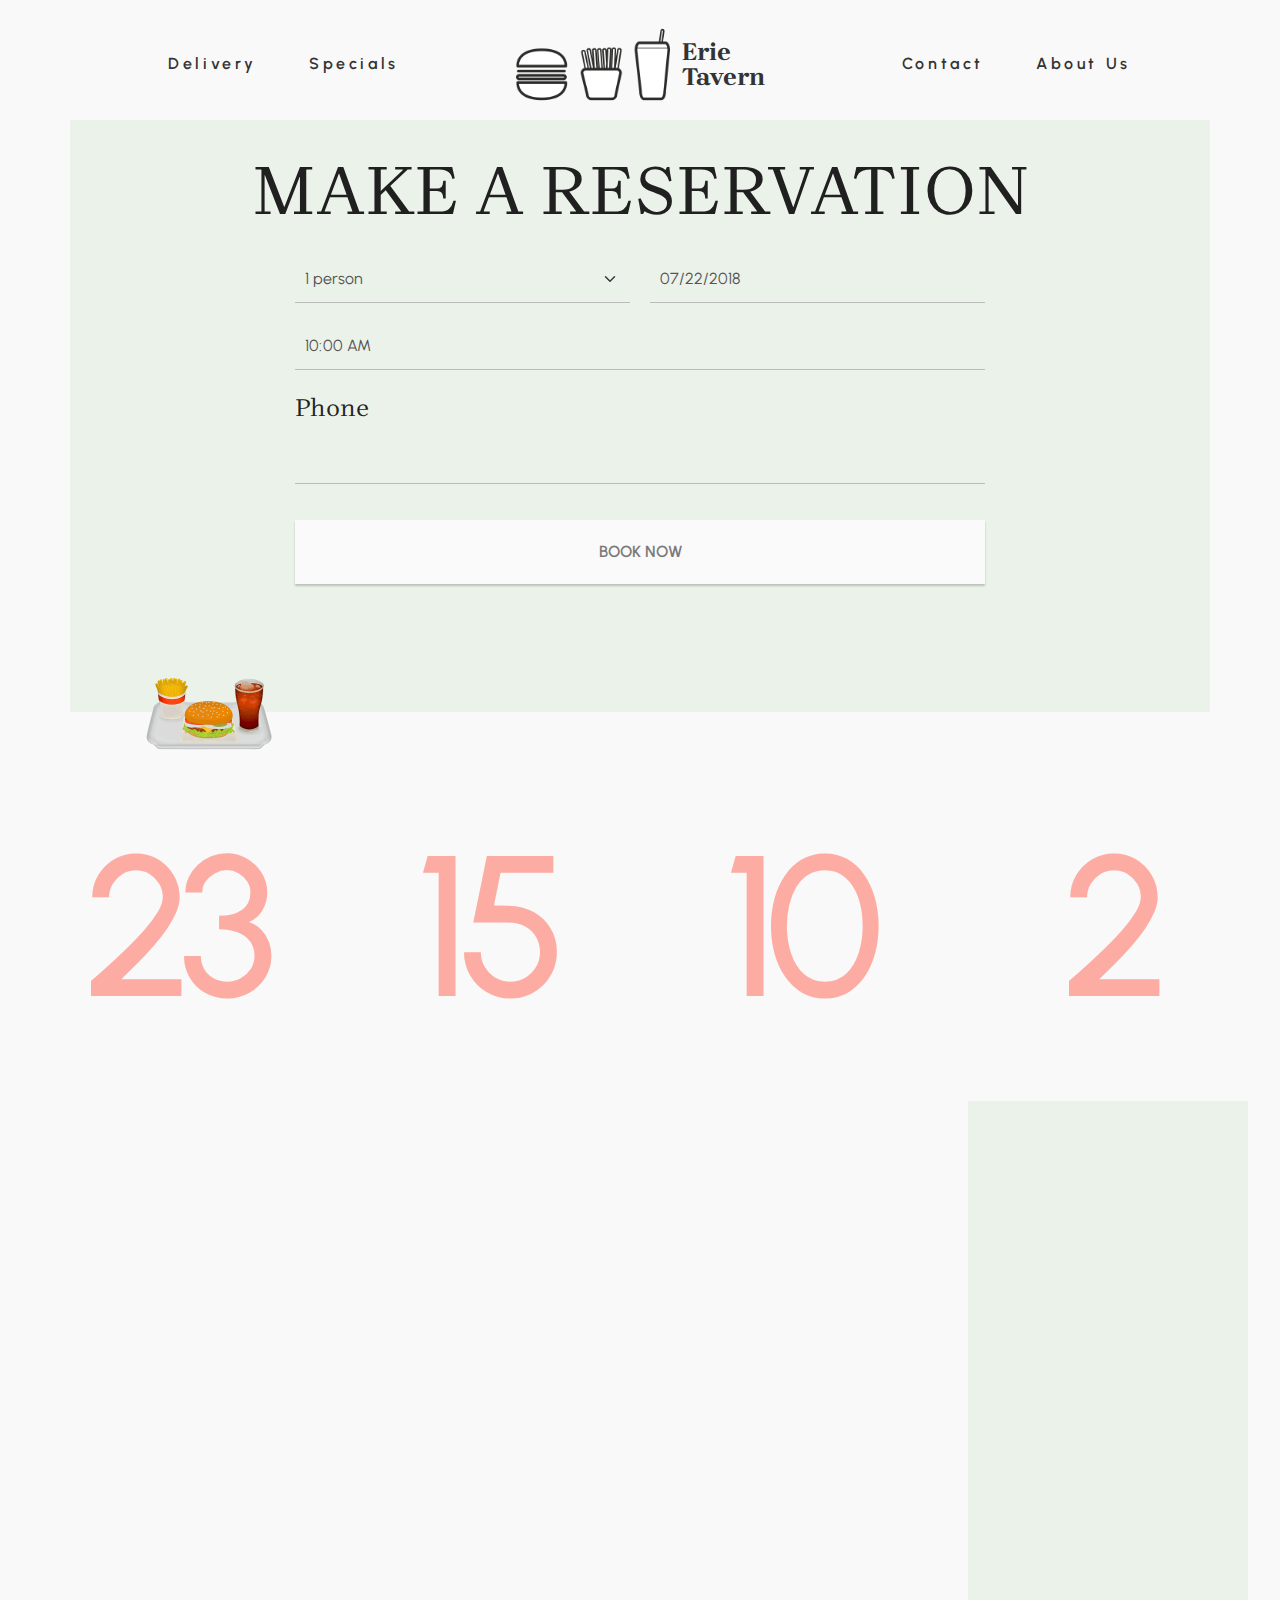
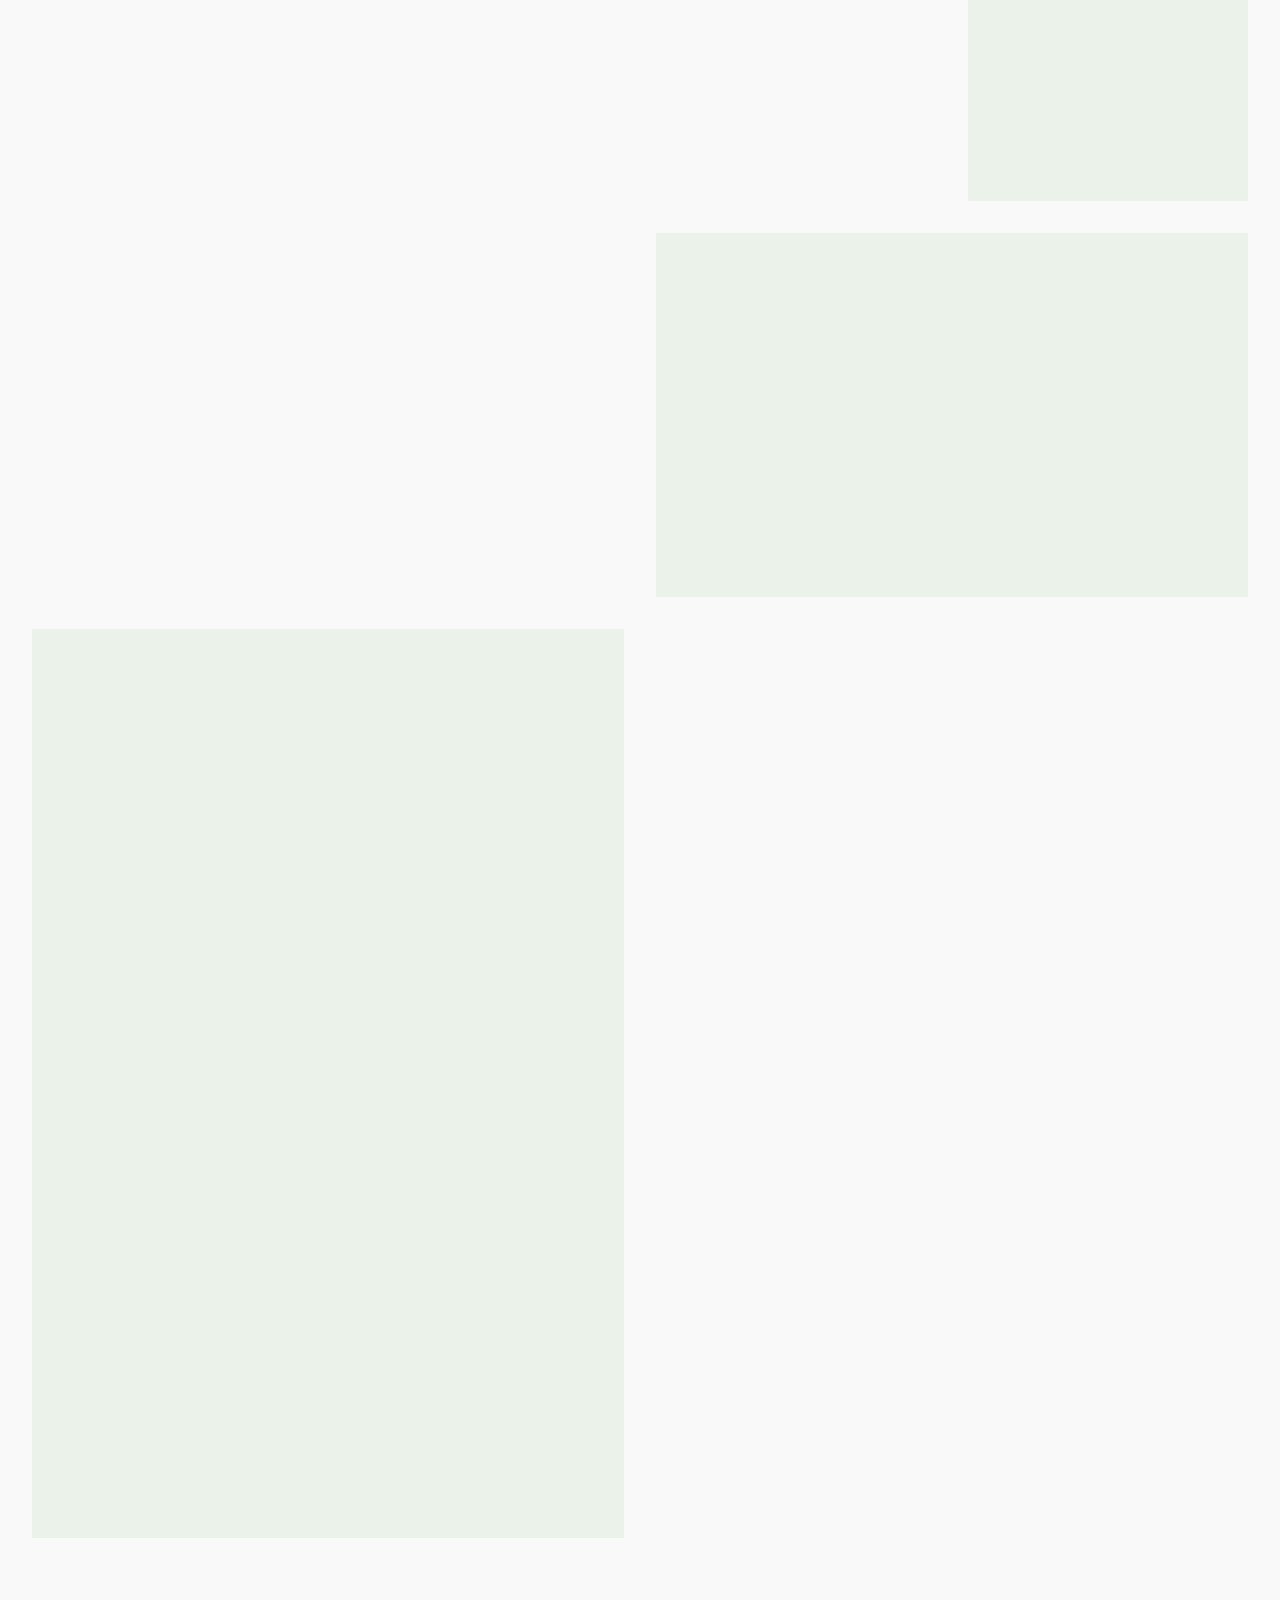
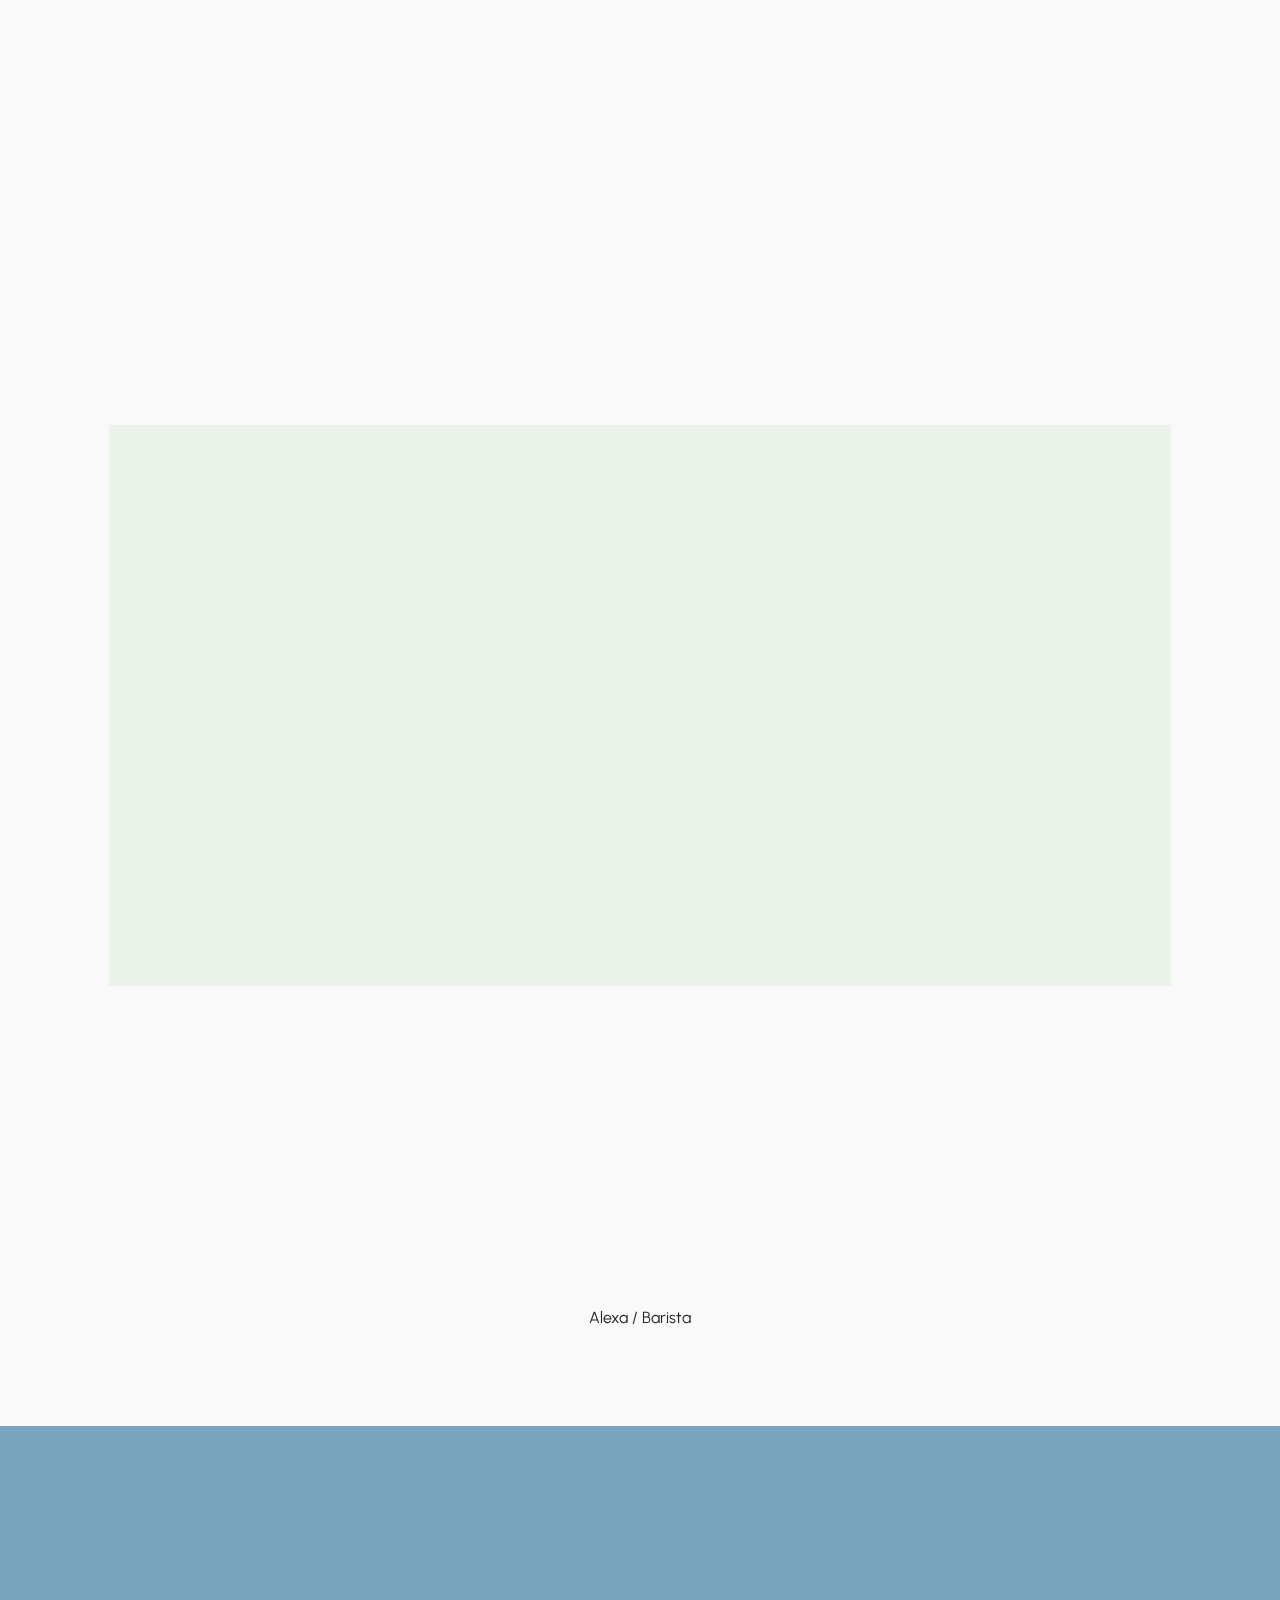
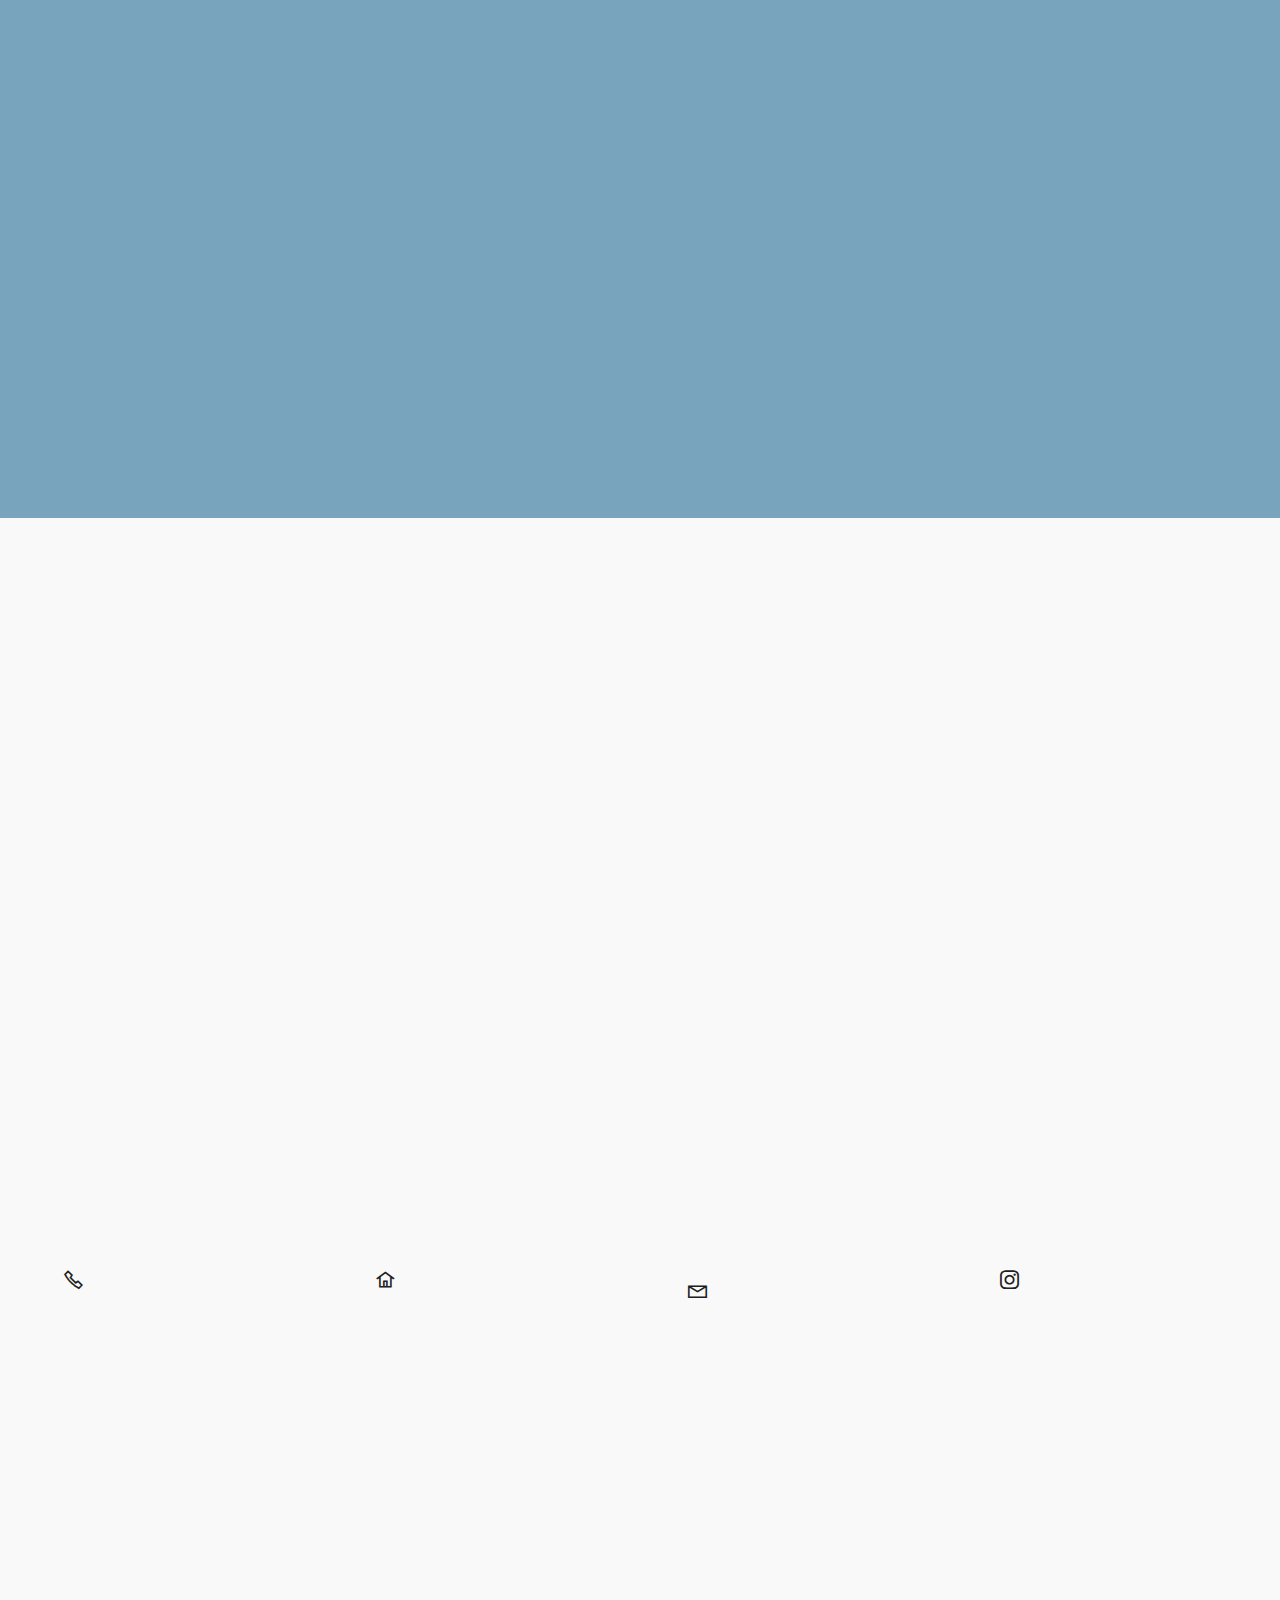
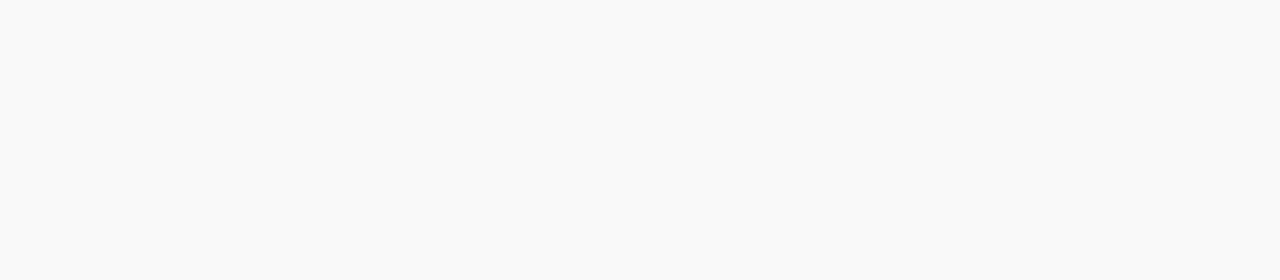
<file: index.html>
<!DOCTYPE html>
<html  >
<head>
  <!-- Site made with Mobirise Website Builder v5.9.25, https://mobirise.com -->
  <meta charset="UTF-8">
  <meta http-equiv="X-UA-Compatible" content="IE=edge">
  <meta name="generator" content="Mobirise v5.9.25, mobirise.com">
  <meta name="viewport" content="width=device-width, initial-scale=1, minimum-scale=1">
  <link rel="shortcut icon" href="assets/images/erie-applications-square-logo-128x128.png" type="image/x-icon">
  <meta name="description" content="">
  
  
  <title>Home</title>
  <link rel="stylesheet" href="assets/web/assets/mobirise-icons2/mobirise2.css">
  <link rel="stylesheet" href="assets/bootstrap/css/bootstrap.min.css">
  <link rel="stylesheet" href="assets/bootstrap/css/bootstrap-grid.min.css">
  <link rel="stylesheet" href="assets/bootstrap/css/bootstrap-reboot.min.css">
  <link rel="stylesheet" href="assets/animatecss/animate.css">
  <link rel="stylesheet" href="assets/dropdown/css/style.css">
  <link rel="stylesheet" href="assets/socicon/css/styles.css">
  <link rel="stylesheet" href="assets/theme/css/style.css">
  <link rel="preload" href="https://fonts.googleapis.com/css?family=Brygada+1918:400,500,600,700,400i,500i,600i,700i&display=swap" as="style" onload="this.onload=null;this.rel='stylesheet'">
  <noscript><link rel="stylesheet" href="https://fonts.googleapis.com/css?family=Brygada+1918:400,500,600,700,400i,500i,600i,700i&display=swap"></noscript>
  <link rel="preload" href="https://fonts.googleapis.com/css?family=Urbanist:100,200,300,400,500,600,700,800,900,100i,200i,300i,400i,500i,600i,700i,800i,900i&display=swap" as="style" onload="this.onload=null;this.rel='stylesheet'">
  <noscript><link rel="stylesheet" href="https://fonts.googleapis.com/css?family=Urbanist:100,200,300,400,500,600,700,800,900,100i,200i,300i,400i,500i,600i,700i,800i,900i&display=swap"></noscript>
  <link rel="preload" as="style" href="assets/mobirise/css/mbr-additional.css?v=GwciQS"><link rel="stylesheet" href="assets/mobirise/css/mbr-additional.css?v=GwciQS" type="text/css">

  
  
  
</head>
<body>
  
  <section data-bs-version="5.1" class="menu bistro_menu1 cid-sK7jYNwUTq" once="menu" id="menu1-3z">
    

    <nav class="navbar navbar-dropdown navbar-fixed-top navbar-expand-lg">
        <div class="container-fluid">
            <div class="navbar-brand d-flex d-lg-none">
                <span class="navbar-logo">
                    <a href="index.html">
                        <img src="assets/images/mbr-200x100.png" alt="" style="height: 4.8rem;">
                    </a>
                </span>
                <span class="navbar-caption-wrap"><a class="navbar-caption text-black display-7" href="https://mobiri.se">Food Demo</a></span>
            </div>
            <button class="navbar-toggler" type="button" data-toggle="collapse" data-bs-toggle="collapse" data-target="#navbarSupportedContent" data-bs-target="#navbarSupportedContent" aria-controls="navbarNavAltMarkup" aria-expanded="false" aria-label="Toggle navigation">
                <div class="hamburger">
                    <span></span>
                    <span></span>
                    <span></span>
                    <span></span>
                </div>
            </button>
            <div class="collapse navbar-collapse" id="navbarSupportedContent">
                <ul class="navbar-nav nav-dropdown nav-right" data-app-modern-menu="true"><li class="nav-item" style="
"><a class="nav-link link text-secondary text-primary display-4" href="index.html#contact6-4f">Delivery</a></li><li class="nav-item"><a class="nav-link link text-secondary text-primary display-4" href="index.html#features9-43">Specials</a></li></ul>
                <div class="navbar-brand d-none d-lg-flex">
                <span class="navbar-logo">
                    
                        <img src="assets/images/mbr-200x100.png" alt="" style="height: 4.8rem;">
                    
                </span>
                <span class="navbar-caption-wrap"><a class="navbar-caption text-secondary text-primary display-7" href="index.html#top">Erie<br>Tavern</a></span>
            </div>
                
                <ul class="navbar-nav nav-dropdown nav-right" data-app-modern-menu="true"><li class="nav-item"><a class="nav-link link text-secondary text-primary display-4" href="index.html#contact6-4f">Contact</a></li>
                    <li class="nav-item" style="
"><a class="nav-link link text-secondary text-primary display-4" href="index.html#people2-4g">About Us</a></li></ul>
                
                
                
            </div>
        </div>
    </nav>
</section>

<section data-bs-version="5.1" class="form1 cid-sK7tP8j1IM" id="form1-4c">
    
    
    <div class="container">
        <div class="shape">
            <img src="assets/images/mbr-270x154.png" alt="">
        </div>
        <div class="row">
            <div class="col-12 col-lg-12">
                <div class="form_title">
                    <h3 class="mbr-section-title mbr-fonts-style display-1">MAKE A RESERVATION</h3>
                    
                </div>
            </div>
            <div class="col-lg-8 mx-auto mbr-form" data-form-type="formoid">
<!--Formbuilder Form-->
<form action="https://mobirise.eu/" method="POST" class="mbr-form form-with-styler" data-form-title="Form Name"><input type="hidden" name="email" data-form-email="true" value="JQbLjYJGmqWu6OzvA3fCatdg8TfxZTqlIhUYP1cmlB5TYsX7HwJjlHh2qEYWNCX59cra3cSPlU4ErReDUGiBdUtceT1kwnJ1/E4teN43IEDMHTWeOqsHEp2XNmDrlxr6.wE0iclV2bHlBc8703Yc+SiAOICGdcE52MV9IoWK3/BKVQL8FHgfCHmE7rWhh/bx0SaPdvdI/K3wdwA/0EnjgqoHDSQCBQcJr11ofo76cSsGCw2EcC4niWIFMMrPY7Q8B">
<div class="row">
<div hidden="hidden" data-form-alert="" class="alert alert-success col-12">Thanks for filling out the form! There is no guruntee that you get the date &amp;amp; time you requested. Please be prepared for a response to the email you provided within 10 minutes. (During Business Hours)</div>
<div hidden="hidden" data-form-alert-danger="" class="alert alert-danger col-12">Oops...! some problem!</div>
</div>
<div class="dragArea row">
<div class="col-lg-6 col-md-12 col-sm-12 form-group mb-3" data-for="person">
<select name="person" data-form-field="person" class="form-control form-select display-7" id="person-form1-4c">
<option value="1 person">1 person</option>
<option value="2 person">2 person</option>
<option value="3 person">3 person</option>
<option value="4 person">4 person</option>
<option value="5 person">5 person</option>
<option value="6 person">6 person</option>
<option value="7 person">7 person</option>
<option value="8 person">8 person</option>
<option value="9 person">9 person</option>
<option value="10 person">10 person</option>
</select>
</div>
<div class="col-lg-6 col-md-12 col-sm-12 form-group" data-for="date">
<input type="date" name="date" data-form-field="date" class="form-control display-7" value="2018-07-22" id="date-form1-4c">
</div>
<div data-for="time" class="col-lg-12 col-md-12 col-sm-12 form-group">
<input type="time" name="time" max="86400" min="0" step="1800" data-form-field="time" class="form-control display-7" value="10:00" id="time-form1-4c">
</div>
<div data-for="tel" class="col-lg-12 col-md-12 col-sm-12 form-group" style="">
<label for="tel-form1-4c" class="form-control-label mbr-fonts-style display-7">Phone</label>
<input type="tel" name="tel" data-form-field="tel" class="form-control display-7" value="" id="tel-form1-4c">
</div>
<div class="col-lg-12 col-md-12 col-sm-12 form_btn">
<button type="submit" class="w-100 btn btn-lg btn-white display-4">BOOK NOW</button>
</div>
</div>
</form><!--Formbuilder Form-->
</div>
        </div>
    </div>
</section>

<section data-bs-version="5.1" class="number1 bistro_number cid-sK7tWt9kdn" id="number1-4d">
    
    
    
    
    <div class="container-fluid">
            <div class="row justify-content-center">
                
                
                
                
        <div class="col-12 col-md-6 col-lg-3">
                    <div class="content_box">
                        <h4 class="mbr-section-subtitle mb-0 mbr-fonts-style display-4">23</h4>
                        <p class="mbr-text mb-0 mbr-fonts-style display-5">Dinner options</p>
                    </div>
                </div><div class="col-12 col-md-6 col-lg-3">
                    <div class="content_box">
                        <h4 class="mbr-section-subtitle mb-0 mbr-fonts-style display-4">15</h4>
                        <p class="mbr-text mb-0 mbr-fonts-style display-5">Signature drink options</p>
                    </div>
                </div><div class="col-12 col-md-6 col-lg-3">
                    <div class="content_box">
                        <h4 class="mbr-section-subtitle mb-0 mbr-fonts-style display-4">10</h4>
                        <p class="mbr-text mb-0 mbr-fonts-style display-5"> Years of excellence</p>
                    </div>
                </div><div class="col-12 col-md-6 col-lg-3">
                    <div class="content_box">
                        <h4 class="mbr-section-subtitle mb-0 mbr-fonts-style display-4">2</h4>
                        <p class="mbr-text mb-0 mbr-fonts-style display-5">Locations in ERIE</p>
                    </div>
                </div></div>
    </div>
</section>

<section data-bs-version="5.1" class="slider2 bistro_header6 cid-sK7A558bJc" id="slider2-4j">
    
    
    <div class="container-fluid">
        <div class="row justify-content-center">
            <div class="col-12 col-md-12 col-lg-9">
                <div class="carousel slide carousel-fade" id="uBFyv5Ek9D" data-interval="5000" data-bs-interval="5000">
                    <ol class="carousel-indicators">
                        <li data-slide-to="0" data-bs-slide-to="0" class="active" data-target="#uBFyv5Ek9D" data-bs-target="#uBFyv5Ek9D"></li>
                        <li data-slide-to="1" data-bs-slide-to="1" data-target="#uBFyv5Ek9D" data-bs-target="#uBFyv5Ek9D"></li>
                        <li data-slide-to="2" data-bs-slide-to="2" data-target="#uBFyv5Ek9D" data-bs-target="#uBFyv5Ek9D"></li>
                    </ol>
                    <div class="carousel-inner">
                        <div class="carousel-item slider-image item active">
                            <div class="item-wrapper">
                                <img class="d-block w-100" src="assets/images/mbr-1920x1281.jpg" data-slide-to="0" data-bs-slide-to="0">
                                
                            </div>
                        </div><div class="carousel-item slider-image item">
                            <div class="item-wrapper">
                                <img class="d-block w-100" src="assets/images/mbr-1920x1280.jpg" data-slide-to="1" data-bs-slide-to="1">
                                
                            </div>
                        </div>

                        <div class="carousel-item slider-image item">
                            <div class="item-wrapper">
                                <img class="d-block w-100" src="assets/images/mbr-1-1920x1280.jpg" data-slide-to="1" data-bs-slide-to="1">
                                
                            </div>
                        </div>
                    </div>
                    <a class="carousel-control carousel-control-prev" role="button" data-slide="prev" data-bs-slide="prev" href="#uBFyv5Ek9D">
                        <span class="mobi-mbri mobi-mbri-arrow-prev" aria-hidden="true"></span>
                        <span class="sr-only visually-hidden">Previous</span>
                    </a>
                    <a class="carousel-control carousel-control-next" role="button" data-slide="next" data-bs-slide="next" href="#uBFyv5Ek9D">
                        <span class="mobi-mbri mobi-mbri-arrow-next" aria-hidden="true"></span>
                        <span class="sr-only visually-hidden">Next</span>
                    </a>
                </div>
            </div>
            <div class="col-12 col-md-12 col-lg-3 height_100">
                <div class="content_wrap">
                    <div class="header_box">
                        <h5 class="mbr-section-title mbr-fonts-style display-5">Burger House</h5>
                        <p class="mbr-section-text mb-0 mbr-fonts-style display-4">Bringing you the best burgers around. Stop by our restaurant to experience the deliciousness.</p>
                        <div class="mbr-section-btn"><a class="btn btn-lg btn-primary-outline display-4" href="index.html#people2-4g">MORE...</a></div>
                    
                    </div>
                </div>
            </div>
        </div>
    </div>
</section>

<section data-bs-version="5.1" class="video2 bistro_video2 cid-sK7sBuXXxH" id="video2-42">
    
    

    
    <div class="two_background"></div>

    <div class="container-fluid">
        <div class="row justify-content-center">
            <div class="col-12 col-md-12 col-lg-6">
                <div class="video-block">
                    <div class="video-wrapper"><iframe class="mbr-embedded-video" src="https://www.youtube.com/embed/R24lyPDgaK4?rel=0&amp;amp;mute=1&amp;showinfo=0&amp;autoplay=1&amp;loop=1&amp;playlist=R24lyPDgaK4" width="1280" height="720" frameborder="0" allowfullscreen></iframe></div>
                </div>
            </div>
            <div class="col-12 col-md-12 col-lg-6">
                <div class="content_box">
                    <p class="mbr-text mb-0 mbr-fonts-style display-2">Enjoy the unique taste of the original burger and authentic dishes of our cuisine</p>
                    <div class="shape">
                        <img src="assets/images/picasso-39592.svg" alt="">
                    </div>
                </div>
            </div>
        </div>
        
    </div>
</section>

<section data-bs-version="5.1" class="features9 cid-sK7sJwtH6h" id="features9-43">
    

    
    <div class="two_background"></div>

    <div class="container-fluid">
        <div class="row justify-content-center flex-row-reverse">
            <div class="col-12 col-md-12 col-lg-6">
                <div class="image-wrapper">
                    <img src="assets/images/mbr-1357x1809.jpg" alt="">
                </div>
                
            </div>
            <div class="col-12 col-md-12 col-lg-6">
                <div class="content_box">
                    <h2 class="mbr-section-title mbr-fonts-style display-1">SPECIALS</h2>
                    <div class="menu_widget">
                        
                    <div class="list_widget">
                            <h3 class="mbr-section-subtitle mb-0 mbr-fonts-style display-5">Original burgers</h3>
                            <p class="mbr-text mb-0 mbr-fonts-style display-4">Original</p>
                        </div><div class="list_widget">
                            <h3 class="mbr-section-subtitle mb-0 mbr-fonts-style display-5">Pizza</h3>
                            <p class="mbr-text mb-0 mbr-fonts-style display-4">Delicious and famous</p>
                        </div><div class="list_widget">
                            <h3 class="mbr-section-subtitle mb-0 mbr-fonts-style display-5">Sandwiches</h3>
                            <p class="mbr-text mb-0 mbr-fonts-style display-4">Signature restaurant&nbsp;</p>
                        </div><div class="list_widget">
                            <h3 class="mbr-section-subtitle mb-0 mbr-fonts-style display-5">Salads</h3>
                            <p class="mbr-text mb-0 mbr-fonts-style display-4">A favorite restaurant</p>
                        </div><div class="list_widget">
                            <h3 class="mbr-section-subtitle mb-0 mbr-fonts-style display-5">Snacks</h3>
                            <p class="mbr-text mb-0 mbr-fonts-style display-4">Even kids food</p>
                        </div><div class="list_widget">
                            <h3 class="mbr-section-subtitle mb-0 mbr-fonts-style display-5">Drinks</h3>
                            <p class="mbr-text mb-0 mbr-fonts-style display-4">Ask about takeout and caterig</p>
                        </div></div>
                    <p class="linkBtn mb-0 mbr-fonts-style display-4"><a href="index.html" class="text-primary">VIEW MENU</a></p>
                </div>
            </div>
        </div>
    </div>
</section>

<section data-bs-version="5.1" class="features7 bistrom5_features7 cid-sK7t54XuG9" id="features7-46">
    
    
    <div class="bgImage">
        <img src="assets/images/mbr-1920x1160.jpg" alt="">
    </div>
    
        <div class="row justify-content-center">
            <div class="col-10 col-md-10 col-lg-10">
                <div class="main_header">
                <div class="row">
                    <div class="col-12 col-lg-6">
                        <h2 class="mbr-section-title mbr-fonts-style display-1">ABOUT US</h2>
                    </div>
                    <div class="col-12 col-lg-6">
                        <p class="mbr-text mbr-fonts-style display-5">Our signature burgers are made with fresh, locally-sourced ingredients and cooked to perfection. Every bite will have you coming back for more!</p>
                        
                    </div>
                </div>
            </div>
        </div>
    </div>
</section>

<section data-bs-version="5.1" class="people1 bistro_people carousel slide testimonials-slider cid-sK7ttgcwi3" data-interval="false" data-bs-interval="false" id="people1-48">

    

    
    <div class="two_background"></div>
    
    <div class="content_box">
    <div class="user_image">
        <img src="assets/images/mbr-200x100.png" alt="">
    </div>
    <div class="text-center container-fluid">
        <div class="carousel slide" role="listbox" data-pause="true" data-keyboard="false" data-ride="carousel" data-bs-ride="carousel" data-interval="6000" data-bs-interval="6000">
            <div class="carousel-inner">
                
                
            <div class="carousel-item">
                    <div class="user col-md-8">
                        <div class="box_text">
                            <p class="user_text mbr-fonts-style display-5">Don't feel like dining out? No problem! We offer takeout services so you can enjoy our amazing burgers from home.</p>
                        </div>
                        <div class="user_name mbr-fonts-style display-4">
                            Alexa / Barista</div>
                    </div>
                </div><div class="carousel-item">
                    <div class="user col-md-8">
                        <div class="box_text">
                            <p class="user_text mbr-fonts-style display-5">"Lorem ipsum dolor sit amet, consectetur adipisicing elit. Sed eum optio dolorem reiciendis ducimus consectetur dolores illo repellat deleniti rerum sint fugiat dolor emque!"</p>
                        </div>
                        <div class="user_name mbr-fonts-style display-4">
                            Linda / Waitress
                        </div>
                    </div>
                </div></div>

            <div class="carousel-controls">
                <a class="carousel-control-prev" role="button" data-slide="prev" data-bs-slide="prev">
                    <span aria-hidden="true" class="mobi-mbri mobi-mbri-arrow-prev mbr-iconfont"></span>
                    <span class="sr-only visually-hidden">Previous</span>
                </a>

                <a class="carousel-control-next" role="button" data-slide="next" data-bs-slide="next">
                    <span aria-hidden="true" class="mobi-mbri mobi-mbri-arrow-next mbr-iconfont"></span>
                    <span class="sr-only visually-hidden">Next</span>
                </a>
            </div>
        </div>
    </div>
        </div>
</section>

<section data-bs-version="5.1" class="people2 bistro_people cid-sK7uIYLVAO" id="people2-4g">
    

    
    <div class="two_background"></div>
    
    <div class="container-fluid">
        <div class="row">
            <div class="item features-image сol-12 col-md-6 col-lg-4 active">
                <div class="item-wrapper">
                    <div class="item-img">
                        <img src="assets/images/face4.jpg" data-slide-to="0" data-bs-slide-to="0" alt="">
                    </div>
                    <div class="card_content text-center">
                        <h4 class="card_title mbr-fonts-style display-5">Joseph White</h4>
                        <p class="mbr-text mb-0 mbr-fonts-style display-4">Chef Assistant</p>
                    </div>
                    
                </div>
            </div>
        <div class="item features-image сol-12 col-md-6 col-lg-4">
                <div class="item-wrapper">
                    <div class="item-img">
                        <img src="assets/images/face9.jpg" data-slide-to="0" data-bs-slide-to="0" alt="">
                    </div>
                    <div class="card_content text-center">
                        <h4 class="card_title mbr-fonts-style display-5">Kate Green</h4>
                        <p class="mbr-text mb-0 mbr-fonts-style display-4">Chef Assistant</p>
                    </div>
                    
                </div>
            </div>
            <div class="item features-image сol-12 col-md-6 col-lg-4">
                <div class="item-wrapper">
                    <div class="item-img">
                        <img src="assets/images/face10.jpg" data-slide-to="2" data-bs-slide-to="2" alt="">
                    </div>
                    <div class="card_content text-center">
                        <h4 class="card_title mbr-fonts-style display-5">Adeline Grey</h4>
                        <p class="mbr-text mb-0 mbr-fonts-style display-4">Chef Assistant</p>
                    </div>
                    
                </div>
            </div>
            
            
            
        </div>
    </div>
</section>

<section data-bs-version="5.1" class="contact6 cid-sK7un9Iunp" id="contact6-4f">

    

    
    <div class="container-fluid">
        <div class="row">
            <div class="map-wrapper col-12 col-lg-12">
                <div class="google-map"><iframe frameborder="0" style="border:0" src="https://www.google.com/maps/embed/v1/place?key=AIzaSyB7QWkvlxV39ZsyKvhZRjPGVqlJFvxxNkw&amp;q=Erie, PA" allowfullscreen=""></iframe></div>
            </div>
            <div class="col-12 col-lg-12">
                <div class="row justify-content-center">
                    <div class="col-12 col-sm-6 col-lg-3">
                        <div class="card_box">
                            <h4 class="card-title mb-0 mbr-fonts-style display-5">Call Us</h4>
                            <div class="contact_content">
                                <div class="iconfont-wrapper">
                                    <span class="mbr-iconfont mobi-mbri-phone mobi-mbri"></span>
                                </div>
                                <p class="card_text mb-0 mbr-fonts-style display-4">+1 234-567-8900</p>
                            </div>
                        </div>
                    </div>
                    
                    <div class="col-12 col-sm-6 col-lg-3">
                        <div class="card_box">
                            <h4 class="card-title mb-0 mbr-fonts-style display-5">Our Location</h4>
                            <div class="contact_content">
                                <div class="iconfont-wrapper">
                                    <span class="mbr-iconfont mobi-mbri-home mobi-mbri"></span>
                                </div>
                                <p class="card_text mb-0 mbr-fonts-style display-4">Erie, PA</p>
                            </div>
                        </div>
                    </div>
                    
                    <div class="col-12 col-sm-6 col-lg-3">
                        <div class="card_box">
                            <h4 class="card-title mb-0 mbr-fonts-style display-5">Write Us</h4>
                            <div class="contact_content">
                                <div class="iconfont-wrapper">
                                    <span class="mbr-iconfont mobi-mbri-letter mobi-mbri"></span>
                                </div>
                                <p class="card_text mb-0 mbr-fonts-style display-4">info@erieapplications.com</p>
                            </div>
                        </div>
                    </div>
                    
                    <div class="col-12 col-sm-6 col-lg-3">
                        <div class="card_box">
                            <h4 class="card-title mb-0 mbr-fonts-style display-5">Follow Us</h4>
                            <div class="contact_content">
                                <div class="iconfont-wrapper">
                                    <span class="mbr-iconfont socicon-instagram socicon"></span>
                                </div>
                                <p class="card_text mb-0 mbr-fonts-style display-4">@erieapps</p>
                            </div>
                        </div>
                    </div>
                </div>
            </div>
        </div>
    </div>
</section>

<section data-bs-version="5.1" class="footer1 cid-sK7udwhsbI" once="footers" id="footer1-4e">

    

    

    <div class="container-fluid">
        <div class="row">
            <div class="col-12 col-md-3 col-lg-3">
                <div class="footer_contact text-center">
                      <h5 class="mbr-section-title mbr-fonts-style display-5">Contact Us</h5>
                      <p class="mbr-text mb-0 mbr-fonts-style display-4">900 State Street, Erie PA, 16501<br>
                        <a href="tel:12345678900" class="text-secondary">+1 234-567-8900</a>
                                                      <br>
                        <a href="tel:98765432100" class="text-secondary">+9 876-543-2100</a>
                        </p>
                  </div>
            </div>
            <div class="col-12 col-md-6 col-lg-4 offset-lg-1">
                <div class="footer_logo text-center">
                        <img src="assets/images/mbr-1-153x157.png" alt="Mobirise" style="height: 6rem;">
                    </div>
                      <p class="mbr-text mbr-fonts-style display-4">Our menu has something for everyone. From classic burgers to veggie options, we have something for all taste buds! Plus, we offer a variety of side dishes and drinks to complete your meal.</p>
                <div class="icons_footer">
                            <a class="iconfont-wrapper" href="https://mobiri.se" target="_blank">
                                <span class="mbr-iconfont socicon-facebook socicon"></span>
                            </a>
                            <a class="iconfont-wrapper" href="https://mobiri.se" target="_blank">
                                <span class="mbr-iconfont socicon-twitter socicon"></span>
                            </a>
                            <a class="iconfont-wrapper" href="https://mobiri.se" target="_blank">
                                <span class="mbr-iconfont socicon-instagram socicon"></span>
                            </a>
                            <a class="iconfont-wrapper" href="https://mobiri.se" target="_blank">
                                <span class="mbr-iconfont socicon-linkedin socicon"></span>
                            </a>
                        </div>
            </div>
            <div class="col-12 col-md-3 col-lg-3 offset-lg-1">
                <div class="footer_timework text-center">
                      <h5 class="mbr-section-title mbr-fonts-style display-5">Working Hours</h5>
                      <p class="mbr-text mb-0 mbr-fonts-style display-4">
                          Monday-Friday:<br>
                            09:00-22:00
                          <br><br>
                            Saturday-Sunday:<br>
                            10:00-16:00

                        </p>
                  </div>
            </div>
        </div>
    </div>
</section>


<script src="assets/bootstrap/js/bootstrap.bundle.min.js"></script>
  <script src="assets/smoothscroll/smooth-scroll.js"></script>
  <script src="assets/ytplayer/index.js"></script>
  <script src="assets/dropdown/js/navbar-dropdown.js"></script>
  <script src="assets/playervimeo/vimeo_player.js"></script>
  <script src="assets/theme/js/script.js"></script>
  <script src="assets/formoid/formoid.min.js"></script>
  
  
  
 <div id="scrollToTop" class="scrollToTop mbr-arrow-up"><a style="text-align: center;"><i class="mbr-arrow-up-icon mbr-arrow-up-icon-cm cm-icon cm-icon-smallarrow-up"></i></a></div>
    <input name="animation" type="hidden">
  </body>
</html>
</file>
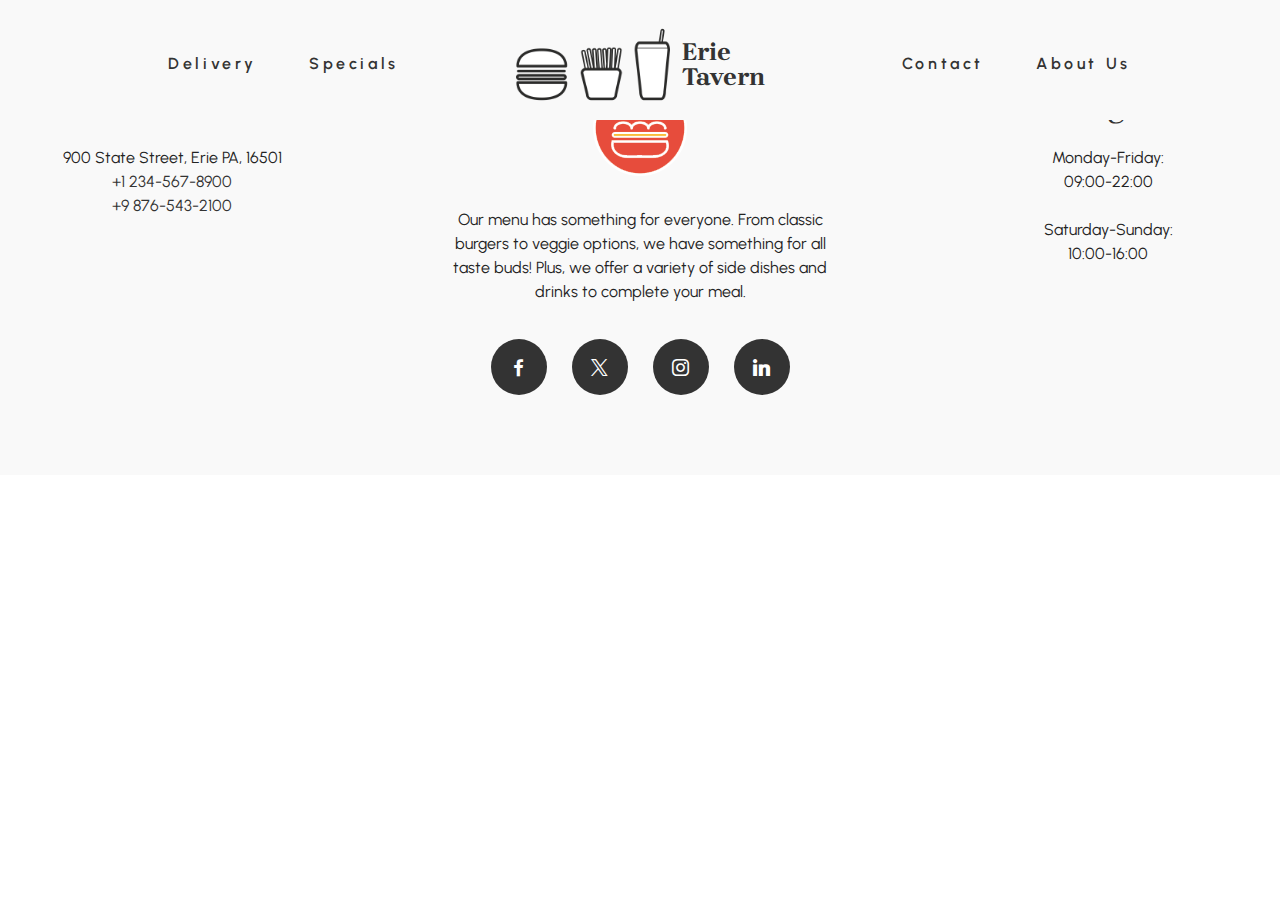
<file: page1.html>
<!DOCTYPE html>
<html  >
<head>
  <!-- Site made with Mobirise Website Builder v5.9.25, https://mobirise.com -->
  <meta charset="UTF-8">
  <meta http-equiv="X-UA-Compatible" content="IE=edge">
  <meta name="generator" content="Mobirise v5.9.25, mobirise.com">
  <meta name="viewport" content="width=device-width, initial-scale=1, minimum-scale=1">
  <link rel="shortcut icon" href="assets/images/erie-applications-square-logo-128x128.png" type="image/x-icon">
  <meta name="description" content="">
  
  
  <title>Catering</title>
  <link rel="stylesheet" href="assets/bootstrap/css/bootstrap.min.css">
  <link rel="stylesheet" href="assets/bootstrap/css/bootstrap-grid.min.css">
  <link rel="stylesheet" href="assets/bootstrap/css/bootstrap-reboot.min.css">
  <link rel="stylesheet" href="assets/animatecss/animate.css">
  <link rel="stylesheet" href="assets/dropdown/css/style.css">
  <link rel="stylesheet" href="assets/socicon/css/styles.css">
  <link rel="stylesheet" href="assets/theme/css/style.css">
  <link rel="preload" href="https://fonts.googleapis.com/css?family=Brygada+1918:400,500,600,700,400i,500i,600i,700i&display=swap" as="style" onload="this.onload=null;this.rel='stylesheet'">
  <noscript><link rel="stylesheet" href="https://fonts.googleapis.com/css?family=Brygada+1918:400,500,600,700,400i,500i,600i,700i&display=swap"></noscript>
  <link rel="preload" href="https://fonts.googleapis.com/css?family=Urbanist:100,200,300,400,500,600,700,800,900,100i,200i,300i,400i,500i,600i,700i,800i,900i&display=swap" as="style" onload="this.onload=null;this.rel='stylesheet'">
  <noscript><link rel="stylesheet" href="https://fonts.googleapis.com/css?family=Urbanist:100,200,300,400,500,600,700,800,900,100i,200i,300i,400i,500i,600i,700i,800i,900i&display=swap"></noscript>
  <link rel="preload" as="style" href="assets/mobirise/css/mbr-additional.css?v=KFiXki"><link rel="stylesheet" href="assets/mobirise/css/mbr-additional.css?v=KFiXki" type="text/css">

  
  
  
</head>
<body>
  
  <section data-bs-version="5.1" class="menu bistro_menu1 cid-sK7jYNwUTq" once="menu" id="menu1-0">
    

    <nav class="navbar navbar-dropdown navbar-fixed-top navbar-expand-lg">
        <div class="container-fluid">
            <div class="navbar-brand d-flex d-lg-none">
                <span class="navbar-logo">
                    <a href="index.html">
                        <img src="assets/images/mbr-200x100.png" alt="" style="height: 4.8rem;">
                    </a>
                </span>
                <span class="navbar-caption-wrap"><a class="navbar-caption text-black display-7" href="https://mobiri.se">Food Demo</a></span>
            </div>
            <button class="navbar-toggler" type="button" data-toggle="collapse" data-bs-toggle="collapse" data-target="#navbarSupportedContent" data-bs-target="#navbarSupportedContent" aria-controls="navbarNavAltMarkup" aria-expanded="false" aria-label="Toggle navigation">
                <div class="hamburger">
                    <span></span>
                    <span></span>
                    <span></span>
                    <span></span>
                </div>
            </button>
            <div class="collapse navbar-collapse" id="navbarSupportedContent">
                <ul class="navbar-nav nav-dropdown nav-right" data-app-modern-menu="true"><li class="nav-item" style="
"><a class="nav-link link text-secondary text-primary display-4" href="index.html#contact6-4f">Delivery</a></li><li class="nav-item"><a class="nav-link link text-secondary text-primary display-4" href="index.html#features9-43">Specials</a></li></ul>
                <div class="navbar-brand d-none d-lg-flex">
                <span class="navbar-logo">
                    
                        <img src="assets/images/mbr-200x100.png" alt="" style="height: 4.8rem;">
                    
                </span>
                <span class="navbar-caption-wrap"><a class="navbar-caption text-secondary text-primary display-7" href="index.html#top">Erie<br>Tavern</a></span>
            </div>
                
                <ul class="navbar-nav nav-dropdown nav-right" data-app-modern-menu="true"><li class="nav-item"><a class="nav-link link text-secondary text-primary display-4" href="index.html#contact6-4f">Contact</a></li>
                    <li class="nav-item" style="
"><a class="nav-link link text-secondary text-primary display-4" href="index.html#people2-4g">About Us</a></li></ul>
                
                
                
            </div>
        </div>
    </nav>
</section>

<section data-bs-version="5.1" class="footer1 cid-sK7udwhsbI" once="footers" id="footer1-1">

    

    

    <div class="container-fluid">
        <div class="row">
            <div class="col-12 col-md-3 col-lg-3">
                <div class="footer_contact text-center">
                      <h5 class="mbr-section-title mbr-fonts-style display-5">Contact Us</h5>
                      <p class="mbr-text mb-0 mbr-fonts-style display-4">900 State Street, Erie PA, 16501<br>
                        <a href="tel:12345678900" class="text-secondary">+1 234-567-8900</a>
                                                      <br>
                        <a href="tel:98765432100" class="text-secondary">+9 876-543-2100</a>
                        </p>
                  </div>
            </div>
            <div class="col-12 col-md-6 col-lg-4 offset-lg-1">
                <div class="footer_logo text-center">
                        <img src="assets/images/mbr-1-153x157.png" alt="Mobirise" style="height: 6rem;">
                    </div>
                      <p class="mbr-text mbr-fonts-style display-4">Our menu has something for everyone. From classic burgers to veggie options, we have something for all taste buds! Plus, we offer a variety of side dishes and drinks to complete your meal.</p>
                <div class="icons_footer">
                            <a class="iconfont-wrapper" href="https://mobiri.se" target="_blank">
                                <span class="mbr-iconfont socicon-facebook socicon"></span>
                            </a>
                            <a class="iconfont-wrapper" href="https://mobiri.se" target="_blank">
                                <span class="mbr-iconfont socicon-twitter socicon"></span>
                            </a>
                            <a class="iconfont-wrapper" href="https://mobiri.se" target="_blank">
                                <span class="mbr-iconfont socicon-instagram socicon"></span>
                            </a>
                            <a class="iconfont-wrapper" href="https://mobiri.se" target="_blank">
                                <span class="mbr-iconfont socicon-linkedin socicon"></span>
                            </a>
                        </div>
            </div>
            <div class="col-12 col-md-3 col-lg-3 offset-lg-1">
                <div class="footer_timework text-center">
                      <h5 class="mbr-section-title mbr-fonts-style display-5">Working Hours</h5>
                      <p class="mbr-text mb-0 mbr-fonts-style display-4">
                          Monday-Friday:<br>
                            09:00-22:00
                          <br><br>
                            Saturday-Sunday:<br>
                            10:00-16:00

                        </p>
                  </div>
            </div>
        </div>
    </div>
</section>


<script src="assets/bootstrap/js/bootstrap.bundle.min.js"></script>
  <script src="assets/smoothscroll/smooth-scroll.js"></script>
  <script src="assets/ytplayer/index.js"></script>
  <script src="assets/dropdown/js/navbar-dropdown.js"></script>
  <script src="assets/theme/js/script.js"></script>
  
  
  
 <div id="scrollToTop" class="scrollToTop mbr-arrow-up"><a style="text-align: center;"><i class="mbr-arrow-up-icon mbr-arrow-up-icon-cm cm-icon cm-icon-smallarrow-up"></i></a></div>
    <input name="animation" type="hidden">
  </body>
</html>
</file>
<file: assets/web/assets/mobirise-icons2/mobirise2.css>
@font-face {
  font-family: 'Moririse2';
  font-display: swap;
  src:  url('mobirise2.eot?f2bix4');
  src:  url('mobirise2.eot?f2bix4#iefix') format('embedded-opentype'),
    url('mobirise2.ttf?f2bix4') format('truetype'),
    url('mobirise2.woff?f2bix4') format('woff'),
    url('mobirise2.svg?f2bix4#mobirise2') format('svg');
  font-weight: normal;
  font-style: normal;
}

[class^="mobi-"], [class*=" mobi-"] {
  /* use !important to prevent issues with browser extensions that change fonts */
  font-family: 'Moririse2' !important;
  speak: none;
  font-style: normal;
  font-weight: normal;
  font-variant: normal;
  text-transform: none;
  line-height: 1;

  /* Better Font Rendering =========== */
  -webkit-font-smoothing: antialiased;
  -moz-osx-font-smoothing: grayscale;
}

.mobi-mbri-add-submenu:before {
  content: "\e900";
}
.mobi-mbri-alert:before {
  content: "\e901";
}
.mobi-mbri-align-center:before {
  content: "\e902";
}
.mobi-mbri-align-justify:before {
  content: "\e903";
}
.mobi-mbri-align-left:before {
  content: "\e904";
}
.mobi-mbri-align-right:before {
  content: "\e905";
}
.mobi-mbri-android:before {
  content: "\e906";
}
.mobi-mbri-apple:before {
  content: "\e907";
}
.mobi-mbri-arrow-down:before {
  content: "\e908";
}
.mobi-mbri-arrow-next:before {
  content: "\e909";
}
.mobi-mbri-arrow-prev:before {
  content: "\e90a";
}
.mobi-mbri-arrow-up:before {
  content: "\e90b";
}
.mobi-mbri-bold:before {
  content: "\e90c";
}
.mobi-mbri-bookmark:before {
  content: "\e90d";
}
.mobi-mbri-bootstrap:before {
  content: "\e90e";
}
.mobi-mbri-briefcase:before {
  content: "\e90f";
}
.mobi-mbri-browse:before {
  content: "\e910";
}
.mobi-mbri-bulleted-list:before {
  content: "\e911";
}
.mobi-mbri-calendar:before {
  content: "\e912";
}
.mobi-mbri-camera:before {
  content: "\e913";
}
.mobi-mbri-cart-add:before {
  content: "\e914";
}
.mobi-mbri-cart-full:before {
  content: "\e915";
}
.mobi-mbri-cash:before {
  content: "\e916";
}
.mobi-mbri-change-style:before {
  content: "\e917";
}
.mobi-mbri-chat:before {
  content: "\e918";
}
.mobi-mbri-clock:before {
  content: "\e919";
}
.mobi-mbri-close:before {
  content: "\e91a";
}
.mobi-mbri-cloud:before {
  content: "\e91b";
}
.mobi-mbri-code:before {
  content: "\e91c";
}
.mobi-mbri-contact-form:before {
  content: "\e91d";
}
.mobi-mbri-credit-card:before {
  content: "\e91e";
}
.mobi-mbri-cursor-click:before {
  content: "\e91f";
}
.mobi-mbri-cust-feedback:before {
  content: "\e920";
}
.mobi-mbri-database:before {
  content: "\e921";
}
.mobi-mbri-delivery:before {
  content: "\e922";
}
.mobi-mbri-desktop:before {
  content: "\e923";
}
.mobi-mbri-devices:before {
  content: "\e924";
}
.mobi-mbri-down:before {
  content: "\e925";
}
.mobi-mbri-download-2:before {
  content: "\e926";
}
.mobi-mbri-download:before {
  content: "\e927";
}
.mobi-mbri-drag-n-drop-2:before {
  content: "\e928";
}
.mobi-mbri-drag-n-drop:before {
  content: "\e929";
}
.mobi-mbri-edit-2:before {
  content: "\e92a";
}
.mobi-mbri-edit:before {
  content: "\e92b";
}
.mobi-mbri-error:before {
  content: "\e92c";
}
.mobi-mbri-extension:before {
  content: "\e92d";
}
.mobi-mbri-features:before {
  content: "\e92e";
}
.mobi-mbri-file:before {
  content: "\e92f";
}
.mobi-mbri-flag:before {
  content: "\e930";
}
.mobi-mbri-folder:before {
  content: "\e931";
}
.mobi-mbri-gift:before {
  content: "\e932";
}
.mobi-mbri-github:before {
  content: "\e933";
}
.mobi-mbri-globe-2:before {
  content: "\e934";
}
.mobi-mbri-globe:before {
  content: "\e935";
}
.mobi-mbri-growing-chart:before {
  content: "\e936";
}
.mobi-mbri-hearth:before {
  content: "\e937";
}
.mobi-mbri-help:before {
  content: "\e938";
}
.mobi-mbri-home:before {
  content: "\e939";
}
.mobi-mbri-hot-cup:before {
  content: "\e93a";
}
.mobi-mbri-idea:before {
  content: "\e93b";
}
.mobi-mbri-image-gallery:before {
  content: "\e93c";
}
.mobi-mbri-image-slider:before {
  content: "\e93d";
}
.mobi-mbri-info:before {
  content: "\e93e";
}
.mobi-mbri-italic:before {
  content: "\e93f";
}
.mobi-mbri-key:before {
  content: "\e940";
}
.mobi-mbri-laptop:before {
  content: "\e941";
}
.mobi-mbri-layers:before {
  content: "\e942";
}
.mobi-mbri-left-right:before {
  content: "\e943";
}
.mobi-mbri-left:before {
  content: "\e944";
}
.mobi-mbri-letter:before {
  content: "\e945";
}
.mobi-mbri-like:before {
  content: "\e946";
}
.mobi-mbri-link:before {
  content: "\e947";
}
.mobi-mbri-lock:before {
  content: "\e948";
}
.mobi-mbri-login:before {
  content: "\e949";
}
.mobi-mbri-logout:before {
  content: "\e94a";
}
.mobi-mbri-magic-stick:before {
  content: "\e94b";
}
.mobi-mbri-map-pin:before {
  content: "\e94c";
}
.mobi-mbri-menu:before {
  content: "\e94d";
}
.mobi-mbri-mobile-2:before {
  content: "\e94e";
}
.mobi-mbri-mobile-horizontal:before {
  content: "\e94f";
}
.mobi-mbri-mobile:before {
  content: "\e950";
}
.mobi-mbri-mobirise:before {
  content: "\e951";
}
.mobi-mbri-more-horizontal:before {
  content: "\e952";
}
.mobi-mbri-more-vertical:before {
  content: "\e953";
}
.mobi-mbri-music:before {
  content: "\e954";
}
.mobi-mbri-new-file:before {
  content: "\e955";
}
.mobi-mbri-numbered-list:before {
  content: "\e956";
}
.mobi-mbri-opened-folder:before {
  content: "\e957";
}
.mobi-mbri-pages:before {
  content: "\e958";
}
.mobi-mbri-paper-plane:before {
  content: "\e959";
}
.mobi-mbri-paperclip:before {
  content: "\e95a";
}
.mobi-mbri-phone:before {
  content: "\e95b";
}
.mobi-mbri-photo:before {
  content: "\e95c";
}
.mobi-mbri-photos:before {
  content: "\e95d";
}
.mobi-mbri-pin:before {
  content: "\e95e";
}
.mobi-mbri-play:before {
  content: "\e95f";
}
.mobi-mbri-plus:before {
  content: "\e960";
}
.mobi-mbri-preview:before {
  content: "\e961";
}
.mobi-mbri-print:before {
  content: "\e962";
}
.mobi-mbri-protect:before {
  content: "\e963";
}
.mobi-mbri-question:before {
  content: "\e964";
}
.mobi-mbri-quote-left:before {
  content: "\e965";
}
.mobi-mbri-quote-right:before {
  content: "\e966";
}
.mobi-mbri-redo:before {
  content: "\e967";
}
.mobi-mbri-refresh:before {
  content: "\e968";
}
.mobi-mbri-responsive-2:before {
  content: "\e969";
}
.mobi-mbri-responsive:before {
  content: "\e96a";
}
.mobi-mbri-right:before {
  content: "\e96b";
}
.mobi-mbri-rocket:before {
  content: "\e96c";
}
.mobi-mbri-sad-face:before {
  content: "\e96d";
}
.mobi-mbri-sale:before {
  content: "\e96e";
}
.mobi-mbri-save:before {
  content: "\e96f";
}
.mobi-mbri-search:before {
  content: "\e970";
}
.mobi-mbri-setting-2:before {
  content: "\e971";
}
.mobi-mbri-setting-3:before {
  content: "\e972";
}
.mobi-mbri-setting:before {
  content: "\e973";
}
.mobi-mbri-share:before {
  content: "\e974";
}
.mobi-mbri-shopping-bag:before {
  content: "\e975";
}
.mobi-mbri-shopping-basket:before {
  content: "\e976";
}
.mobi-mbri-shopping-cart:before {
  content: "\e977";
}
.mobi-mbri-sites:before {
  content: "\e978";
}
.mobi-mbri-smile-face:before {
  content: "\e979";
}
.mobi-mbri-speed:before {
  content: "\e97a";
}
.mobi-mbri-star:before {
  content: "\e97b";
}
.mobi-mbri-success:before {
  content: "\e97c";
}
.mobi-mbri-sun:before {
  content: "\e97d";
}
.mobi-mbri-sun2:before {
  content: "\e97e";
}
.mobi-mbri-tablet-vertical:before {
  content: "\e97f";
}
.mobi-mbri-tablet:before {
  content: "\e980";
}
.mobi-mbri-target:before {
  content: "\e981";
}
.mobi-mbri-timer:before {
  content: "\e982";
}
.mobi-mbri-to-ftp:before {
  content: "\e983";
}
.mobi-mbri-to-local-drive:before {
  content: "\e984";
}
.mobi-mbri-touch-swipe:before {
  content: "\e985";
}
.mobi-mbri-touch:before {
  content: "\e986";
}
.mobi-mbri-trash:before {
  content: "\e987";
}
.mobi-mbri-underline:before {
  content: "\e988";
}
.mobi-mbri-undo:before {
  content: "\e989";
}
.mobi-mbri-unlink:before {
  content: "\e98a";
}
.mobi-mbri-unlock:before {
  content: "\e98b";
}
.mobi-mbri-up-down:before {
  content: "\e98c";
}
.mobi-mbri-up:before {
  content: "\e98d";
}
.mobi-mbri-update:before {
  content: "\e98e";
}
.mobi-mbri-upload-2:before {
  content: "\e98f";
}
.mobi-mbri-upload:before {
  content: "\e990";
}
.mobi-mbri-user-2:before {
  content: "\e991";
}
.mobi-mbri-user:before {
  content: "\e992";
}
.mobi-mbri-users:before {
  content: "\e993";
}
.mobi-mbri-video-play:before {
  content: "\e994";
}
.mobi-mbri-video:before {
  content: "\e995";
}
.mobi-mbri-watch:before {
  content: "\e996";
}
.mobi-mbri-website-theme-2:before {
  content: "\e997";
}
.mobi-mbri-website-theme:before {
  content: "\e998";
}
.mobi-mbri-wifi:before {
  content: "\e999";
}
.mobi-mbri-windows:before {
  content: "\e99a";
}
.mobi-mbri-zoom-in:before {
  content: "\e99b";
}
.mobi-mbri-zoom-out:before {
  content: "\e99c";
}
</file>
<file: assets/dropdown/css/style.css>
.navbar-dropdown {
  left: 0;
  padding: 0;
  position: absolute;
  right: 0;
  top: 0;
  transition: all 0.45s ease;
  z-index: 1030;
  background: #282828; }
  .navbar-dropdown .navbar-logo {
    margin-right: 0.8rem;
    transition: margin 0.3s ease-in-out;
    vertical-align: middle; }
    .navbar-dropdown .navbar-logo img {
      height: 3.125rem;
      transition: all 0.3s ease-in-out; }
    .navbar-dropdown .navbar-logo.mbr-iconfont {
      font-size: 3.125rem;
      line-height: 3.125rem; }
  .navbar-dropdown .navbar-caption {
    font-weight: 700;
    white-space: normal;
    vertical-align: -4px;
    line-height: 3.125rem !important; }
    .navbar-dropdown .navbar-caption, .navbar-dropdown .navbar-caption:hover {
      color: inherit;
      text-decoration: none; }
  .navbar-dropdown .mbr-iconfont + .navbar-caption {
    vertical-align: -1px; }
  .navbar-dropdown.navbar-fixed-top {
    position: fixed; }
  .navbar-dropdown .navbar-brand span {
    vertical-align: -4px; }
  .navbar-dropdown.bg-color.transparent {
    background: none; }
  .navbar-dropdown.navbar-short .navbar-brand {
    padding: 0.625rem 0; }
    .navbar-dropdown.navbar-short .navbar-brand span {
      vertical-align: -1px; }
  .navbar-dropdown.navbar-short .navbar-caption {
    line-height: 2.375rem !important;
    vertical-align: -2px; }
  .navbar-dropdown.navbar-short .navbar-logo {
    margin-right: 0.5rem; }
    .navbar-dropdown.navbar-short .navbar-logo img {
      height: 2.375rem; }
    .navbar-dropdown.navbar-short .navbar-logo.mbr-iconfont {
      font-size: 2.375rem;
      line-height: 2.375rem; }
  .navbar-dropdown.navbar-short .mbr-table-cell {
    height: 3.625rem; }
  .navbar-dropdown .navbar-close {
    left: 0.6875rem;
    position: fixed;
    top: 0.75rem;
    z-index: 1000; }
  .navbar-dropdown .hamburger-icon {
    content: "";
    display: inline-block;
    vertical-align: middle;
    width: 16px;
    -webkit-box-shadow: 0 -6px 0 1px #282828,0 0 0 1px #282828,0 6px 0 1px #282828;
    -moz-box-shadow: 0 -6px 0 1px #282828,0 0 0 1px #282828,0 6px 0 1px #282828;
    box-shadow: 0 -6px 0 1px #282828,0 0 0 1px #282828,0 6px 0 1px #282828; }

.dropdown-menu .dropdown-toggle[data-toggle="dropdown-submenu"]::after {
  border-bottom: 0.35em solid transparent;
  border-left: 0.35em solid;
  border-right: 0;
  border-top: 0.35em solid transparent;
  margin-left: 0.3rem; }

.dropdown-menu .dropdown-item:focus {
  outline: 0; }

.nav-dropdown {
  font-size: 0.75rem;
  font-weight: 500;
  height: auto !important; }
  .nav-dropdown .nav-btn {
    padding-left: 1rem; }
  .nav-dropdown .link {
    margin: .667em 1.667em;
    font-weight: 500;
    padding: 0;
    transition: color .2s ease-in-out; }
    .nav-dropdown .link.dropdown-toggle {
      margin-right: 2.583em; }
      .nav-dropdown .link.dropdown-toggle::after {
        margin-left: .25rem;
        border-top: 0.35em solid;
        border-right: 0.35em solid transparent;
        border-left: 0.35em solid transparent;
        border-bottom: 0; }
      .nav-dropdown .link.dropdown-toggle[aria-expanded="true"] {
        margin: 0;
        padding: 0.667em 3.263em  0.667em 1.667em; }
  .nav-dropdown .link::after,
  .nav-dropdown .dropdown-item::after {
    color: inherit; }
  .nav-dropdown .btn {
    font-size: 0.75rem;
    font-weight: 700;
    letter-spacing: 0;
    margin-bottom: 0;
    padding-left: 1.25rem;
    padding-right: 1.25rem; }
  .nav-dropdown .dropdown-menu {
    border-radius: 0;
    border: 0;
    left: 0;
    margin: 0;
    padding-bottom: 1.25rem;
    padding-top: 1.25rem;
    position: relative; }
  .nav-dropdown .dropdown-submenu {
    margin-left: 0.125rem;
    top: 0; }
  .nav-dropdown .dropdown-item {
    font-weight: 500;
    line-height: 2;
    padding: 0.3846em 4.615em 0.3846em 1.5385em;
    position: relative;
    transition: color .2s ease-in-out, background-color .2s ease-in-out; }
    .nav-dropdown .dropdown-item::after {
      margin-top: -0.3077em;
      position: absolute;
      right: 1.1538em;
      top: 50%; }
    .nav-dropdown .dropdown-item:focus, .nav-dropdown .dropdown-item:hover {
      background: none; }

@media (max-width: 767px) {
  .nav-dropdown.navbar-toggleable-sm {
    bottom: 0;
    display: none;
    left: 0;
    overflow-x: hidden;
    position: fixed;
    top: 0;
    transform: translateX(-100%);
    -ms-transform: translateX(-100%);
    -webkit-transform: translateX(-100%);
    width: 18.75rem;
    z-index: 999; } }
.nav-dropdown.navbar-toggleable-xl {
  bottom: 0;
  display: none;
  left: 0;
  overflow-x: hidden;
  position: fixed;
  top: 0;
  transform: translateX(-100%);
  -ms-transform: translateX(-100%);
  -webkit-transform: translateX(-100%);
  width: 18.75rem;
  z-index: 999; }

.nav-dropdown-sm {
  display: block !important;
  overflow-x: hidden;
  overflow: auto;
  padding-top: 3.875rem; }
  .nav-dropdown-sm::after {
    content: "";
    display: block;
    height: 3rem;
    width: 100%; }
  .nav-dropdown-sm.collapse.in ~ .navbar-close {
    display: block !important; }
  .nav-dropdown-sm.collapsing, .nav-dropdown-sm.collapse.in {
    transform: translateX(0);
    -ms-transform: translateX(0);
    -webkit-transform: translateX(0);
    transition: all 0.25s ease-out;
    -webkit-transition: all 0.25s ease-out;
    background: #282828; }
  .nav-dropdown-sm.collapsing[aria-expanded="false"] {
    transform: translateX(-100%);
    -ms-transform: translateX(-100%);
    -webkit-transform: translateX(-100%); }
  .nav-dropdown-sm .nav-item {
    display: block;
    margin-left: 0 !important;
    padding-left: 0; }
  .nav-dropdown-sm .link,
  .nav-dropdown-sm .dropdown-item {
    border-top: 1px dotted rgba(255, 255, 255, 0.1);
    font-size: 0.8125rem;
    line-height: 1.6;
    margin: 0 !important;
    padding: 0.875rem 2.4rem 0.875rem 1.5625rem !important;
    position: relative;
    white-space: normal; }
    .nav-dropdown-sm .link:focus, .nav-dropdown-sm .link:hover,
    .nav-dropdown-sm .dropdown-item:focus,
    .nav-dropdown-sm .dropdown-item:hover {
      background: rgba(0, 0, 0, 0.2) !important;
      color: #c0a375; }
  .nav-dropdown-sm .nav-btn {
    position: relative;
    padding: 1.5625rem 1.5625rem 0 1.5625rem; }
    .nav-dropdown-sm .nav-btn::before {
      border-top: 1px dotted rgba(255, 255, 255, 0.1);
      content: "";
      left: 0;
      position: absolute;
      top: 0;
      width: 100%; }
    .nav-dropdown-sm .nav-btn + .nav-btn {
      padding-top: 0.625rem; }
      .nav-dropdown-sm .nav-btn + .nav-btn::before {
        display: none; }
  .nav-dropdown-sm .btn {
    padding: 0.625rem 0; }
  .nav-dropdown-sm .dropdown-toggle[data-toggle="dropdown-submenu"]::after {
    margin-left: .25rem;
    border-top: 0.35em solid;
    border-right: 0.35em solid transparent;
    border-left: 0.35em solid transparent;
    border-bottom: 0; }
  .nav-dropdown-sm .dropdown-toggle[data-toggle="dropdown-submenu"][aria-expanded="true"]::after {
    border-top: 0;
    border-right: 0.35em solid transparent;
    border-left: 0.35em solid transparent;
    border-bottom: 0.35em solid; }
  .nav-dropdown-sm .dropdown-menu {
    margin: 0;
    padding: 0;
    position: relative;
    top: 0;
    left: 0;
    width: 100%;
    border: 0;
    float: none;
    border-radius: 0;
    background: none; }
  .nav-dropdown-sm .dropdown-submenu {
    left: 100%;
    margin-left: 0.125rem;
    margin-top: -1.25rem;
    top: 0; }

.navbar-toggleable-sm .nav-dropdown .dropdown-menu {
  position: absolute; }

.navbar-toggleable-sm .nav-dropdown .dropdown-submenu {
  left: 100%;
  margin-left: 0.125rem;
  margin-top: -1.25rem;
  top: 0; }

.navbar-toggleable-sm.opened .nav-dropdown .dropdown-menu {
  position: relative; }

.navbar-toggleable-sm.opened .nav-dropdown .dropdown-submenu {
  left: 0;
  margin-left: 00rem;
  margin-top: 0rem;
  top: 0; }

.is-builder .nav-dropdown.collapsing {
  transition: none !important; }
</file>
<file: assets/socicon/css/styles.css>
@charset "UTF-8";

@font-face {
  font-family: 'Socicon';
  src:  url('../fonts/socicon.eot');
  src:  url('../fonts/socicon.eot?#iefix') format('embedded-opentype'),
    url('../fonts/socicon.woff2') format('woff2'),
    url('../fonts/socicon.ttf') format('truetype'),
    url('../fonts/socicon.woff') format('woff'),
    url('../fonts/socicon.svg#socicon') format('svg');
  font-weight: normal;
  font-style: normal;
  font-display: swap;
}

[data-icon]:before {
  font-family: "socicon" !important;
  content: attr(data-icon);
  font-style: normal !important;
  font-weight: normal !important;
  font-variant: normal !important;
  text-transform: none !important;
  speak: none;
  line-height: 1;
  -webkit-font-smoothing: antialiased;
  -moz-osx-font-smoothing: grayscale;
}

[class^="socicon-"], [class*=" socicon-"] {
  /* use !important to prevent issues with browser extensions that change fonts */
  font-family: 'Socicon' !important;
  speak: none;
  font-style: normal;
  font-weight: normal;
  font-variant: normal;
  text-transform: none;
  line-height: 1;

  /* Better Font Rendering =========== */
  -webkit-font-smoothing: antialiased;
  -moz-osx-font-smoothing: grayscale;
}

.socicon-500px:before {
  content: "\e000";
}
.socicon-8tracks:before {
  content: "\e001";
}
.socicon-airbnb:before {
  content: "\e002";
}
.socicon-alliance:before {
  content: "\e003";
}
.socicon-amazon:before {
  content: "\e004";
}
.socicon-amplement:before {
  content: "\e005";
}
.socicon-android:before {
  content: "\e006";
}
.socicon-angellist:before {
  content: "\e007";
}
.socicon-apple:before {
  content: "\e008";
}
.socicon-appnet:before {
  content: "\e009";
}
.socicon-baidu:before {
  content: "\e00a";
}
.socicon-bandcamp:before {
  content: "\e00b";
}
.socicon-battlenet:before {
  content: "\e00c";
}
.socicon-mixer:before {
  content: "\e00d";
}
.socicon-bebee:before {
  content: "\e00e";
}
.socicon-bebo:before {
  content: "\e00f";
}
.socicon-behance:before {
  content: "\e010";
}
.socicon-blizzard:before {
  content: "\e011";
}
.socicon-blogger:before {
  content: "\e012";
}
.socicon-buffer:before {
  content: "\e013";
}
.socicon-chrome:before {
  content: "\e014";
}
.socicon-coderwall:before {
  content: "\e015";
}
.socicon-curse:before {
  content: "\e016";
}
.socicon-dailymotion:before {
  content: "\e017";
}
.socicon-deezer:before {
  content: "\e018";
}
.socicon-delicious:before {
  content: "\e019";
}
.socicon-deviantart:before {
  content: "\e01a";
}
.socicon-diablo:before {
  content: "\e01b";
}
.socicon-digg:before {
  content: "\e01c";
}
.socicon-discord:before {
  content: "\e01d";
}
.socicon-disqus:before {
  content: "\e01e";
}
.socicon-douban:before {
  content: "\e01f";
}
.socicon-draugiem:before {
  content: "\e020";
}
.socicon-dribbble:before {
  content: "\e021";
}
.socicon-drupal:before {
  content: "\e022";
}
.socicon-ebay:before {
  content: "\e023";
}
.socicon-ello:before {
  content: "\e024";
}
.socicon-endomodo:before {
  content: "\e025";
}
.socicon-envato:before {
  content: "\e026";
}
.socicon-etsy:before {
  content: "\e027";
}
.socicon-facebook:before {
  content: "\e028";
}
.socicon-feedburner:before {
  content: "\e029";
}
.socicon-filmweb:before {
  content: "\e02a";
}
.socicon-firefox:before {
  content: "\e02b";
}
.socicon-flattr:before {
  content: "\e02c";
}
.socicon-flickr:before {
  content: "\e02d";
}
.socicon-formulr:before {
  content: "\e02e";
}
.socicon-forrst:before {
  content: "\e02f";
}
.socicon-foursquare:before {
  content: "\e030";
}
.socicon-friendfeed:before {
  content: "\e031";
}
.socicon-github:before {
  content: "\e032";
}
.socicon-goodreads:before {
  content: "\e033";
}
.socicon-google:before {
  content: "\e034";
}
.socicon-googlescholar:before {
  content: "\e035";
}
.socicon-googlegroups:before {
  content: "\e036";
}
.socicon-googlephotos:before {
  content: "\e037";
}
.socicon-googleplus:before {
  content: "\e038";
}
.socicon-grooveshark:before {
  content: "\e039";
}
.socicon-hackerrank:before {
  content: "\e03a";
}
.socicon-hearthstone:before {
  content: "\e03b";
}
.socicon-hellocoton:before {
  content: "\e03c";
}
.socicon-heroes:before {
  content: "\e03d";
}
.socicon-smashcast:before {
  content: "\e03e";
}
.socicon-horde:before {
  content: "\e03f";
}
.socicon-houzz:before {
  content: "\e040";
}
.socicon-icq:before {
  content: "\e041";
}
.socicon-identica:before {
  content: "\e042";
}
.socicon-imdb:before {
  content: "\e043";
}
.socicon-instagram:before {
  content: "\e044";
}
.socicon-issuu:before {
  content: "\e045";
}
.socicon-istock:before {
  content: "\e046";
}
.socicon-itunes:before {
  content: "\e047";
}
.socicon-keybase:before {
  content: "\e048";
}
.socicon-lanyrd:before {
  content: "\e049";
}
.socicon-lastfm:before {
  content: "\e04a";
}
.socicon-line:before {
  content: "\e04b";
}
.socicon-linkedin:before {
  content: "\e04c";
}
.socicon-livejournal:before {
  content: "\e04d";
}
.socicon-lyft:before {
  content: "\e04e";
}
.socicon-macos:before {
  content: "\e04f";
}
.socicon-mail:before {
  content: "\e050";
}
.socicon-medium:before {
  content: "\e051";
}
.socicon-meetup:before {
  content: "\e052";
}
.socicon-mixcloud:before {
  content: "\e053";
}
.socicon-modelmayhem:before {
  content: "\e054";
}
.socicon-mumble:before {
  content: "\e055";
}
.socicon-myspace:before {
  content: "\e056";
}
.socicon-newsvine:before {
  content: "\e057";
}
.socicon-nintendo:before {
  content: "\e058";
}
.socicon-npm:before {
  content: "\e059";
}
.socicon-odnoklassniki:before {
  content: "\e05a";
}
.socicon-openid:before {
  content: "\e05b";
}
.socicon-opera:before {
  content: "\e05c";
}
.socicon-outlook:before {
  content: "\e05d";
}
.socicon-overwatch:before {
  content: "\e05e";
}
.socicon-patreon:before {
  content: "\e05f";
}
.socicon-paypal:before {
  content: "\e060";
}
.socicon-periscope:before {
  content: "\e061";
}
.socicon-persona:before {
  content: "\e062";
}
.socicon-pinterest:before {
  content: "\e063";
}
.socicon-play:before {
  content: "\e064";
}
.socicon-player:before {
  content: "\e065";
}
.socicon-playstation:before {
  content: "\e066";
}
.socicon-pocket:before {
  content: "\e067";
}
.socicon-qq:before {
  content: "\e068";
}
.socicon-quora:before {
  content: "\e069";
}
.socicon-raidcall:before {
  content: "\e06a";
}
.socicon-ravelry:before {
  content: "\e06b";
}
.socicon-reddit:before {
  content: "\e06c";
}
.socicon-renren:before {
  content: "\e06d";
}
.socicon-researchgate:before {
  content: "\e06e";
}
.socicon-residentadvisor:before {
  content: "\e06f";
}
.socicon-reverbnation:before {
  content: "\e070";
}
.socicon-rss:before {
  content: "\e071";
}
.socicon-sharethis:before {
  content: "\e072";
}
.socicon-skype:before {
  content: "\e073";
}
.socicon-slideshare:before {
  content: "\e074";
}
.socicon-smugmug:before {
  content: "\e075";
}
.socicon-snapchat:before {
  content: "\e076";
}
.socicon-songkick:before {
  content: "\e077";
}
.socicon-soundcloud:before {
  content: "\e078";
}
.socicon-spotify:before {
  content: "\e079";
}
.socicon-stackexchange:before {
  content: "\e07a";
}
.socicon-stackoverflow:before {
  content: "\e07b";
}
.socicon-starcraft:before {
  content: "\e07c";
}
.socicon-stayfriends:before {
  content: "\e07d";
}
.socicon-steam:before {
  content: "\e07e";
}
.socicon-storehouse:before {
  content: "\e07f";
}
.socicon-strava:before {
  content: "\e080";
}
.socicon-streamjar:before {
  content: "\e081";
}
.socicon-stumbleupon:before {
  content: "\e082";
}
.socicon-swarm:before {
  content: "\e083";
}
.socicon-teamspeak:before {
  content: "\e084";
}
.socicon-teamviewer:before {
  content: "\e085";
}
.socicon-technorati:before {
  content: "\e086";
}
.socicon-telegram:before {
  content: "\e087";
}
.socicon-tripadvisor:before {
  content: "\e088";
}
.socicon-tripit:before {
  content: "\e089";
}
.socicon-triplej:before {
  content: "\e08a";
}
.socicon-tumblr:before {
  content: "\e08b";
}
.socicon-twitch:before {
  content: "\e08c";
}
.socicon-twitter:before {
  content: "\e08d";
}
.socicon-uber:before {
  content: "\e08e";
}
.socicon-ventrilo:before {
  content: "\e08f";
}
.socicon-viadeo:before {
  content: "\e090";
}
.socicon-viber:before {
  content: "\e091";
}
.socicon-viewbug:before {
  content: "\e092";
}
.socicon-vimeo:before {
  content: "\e093";
}
.socicon-vine:before {
  content: "\e094";
}
.socicon-vkontakte:before {
  content: "\e095";
}
.socicon-warcraft:before {
  content: "\e096";
}
.socicon-wechat:before {
  content: "\e097";
}
.socicon-weibo:before {
  content: "\e098";
}
.socicon-whatsapp:before {
  content: "\e099";
}
.socicon-wikipedia:before {
  content: "\e09a";
}
.socicon-windows:before {
  content: "\e09b";
}
.socicon-wordpress:before {
  content: "\e09c";
}
.socicon-wykop:before {
  content: "\e09d";
}
.socicon-xbox:before {
  content: "\e09e";
}
.socicon-xing:before {
  content: "\e09f";
}
.socicon-yahoo:before {
  content: "\e0a0";
}
.socicon-yammer:before {
  content: "\e0a1";
}
.socicon-yandex:before {
  content: "\e0a2";
}
.socicon-yelp:before {
  content: "\e0a3";
}
.socicon-younow:before {
  content: "\e0a4";
}
.socicon-youtube:before {
  content: "\e0a5";
}
.socicon-zapier:before {
  content: "\e0a6";
}
.socicon-zerply:before {
  content: "\e0a7";
}
.socicon-zomato:before {
  content: "\e0a8";
}
.socicon-zynga:before {
  content: "\e0a9";
}
.socicon-spreadshirt:before {
  content: "\e901";
}
.socicon-gamejolt:before {
  content: "\e902";
}
.socicon-trello:before {
  content: "\e903";
}
.socicon-tunein:before {
  content: "\e904";
}
.socicon-bloglovin:before {
  content: "\e905";
}
.socicon-gamewisp:before {
  content: "\e906";
}
.socicon-messenger:before {
  content: "\e907";
}
.socicon-pandora:before {
  content: "\e908";
}
.socicon-augment:before {
  content: "\e909";
}
.socicon-bitbucket:before {
  content: "\e90a";
}
.socicon-fyuse:before {
  content: "\e90b";
}
.socicon-yt-gaming:before {
  content: "\e90c";
}
.socicon-sketchfab:before {
  content: "\e90d";
}
.socicon-mobcrush:before {
  content: "\e90e";
}
.socicon-microsoft:before {
  content: "\e90f";
}
.socicon-realtor:before {
  content: "\e910";
}
.socicon-tidal:before {
  content: "\e911";
}
.socicon-qobuz:before {
  content: "\e912";
}
.socicon-natgeo:before {
  content: "\e913";
}
.socicon-mastodon:before {
  content: "\e914";
}
.socicon-unsplash:before {
  content: "\e915";
}
.socicon-homeadvisor:before {
  content: "\e916";
}
.socicon-angieslist:before {
  content: "\e917";
}
.socicon-codepen:before {
  content: "\e918";
}
.socicon-slack:before {
  content: "\e919";
}
.socicon-openaigym:before {
  content: "\e91a";
}
.socicon-logmein:before {
  content: "\e91b";
}
.socicon-fiverr:before {
  content: "\e91c";
}
.socicon-gotomeeting:before {
  content: "\e91d";
}
.socicon-aliexpress:before {
  content: "\e91e";
}
.socicon-guru:before {
  content: "\e91f";
}
.socicon-appstore:before {
  content: "\e920";
}
.socicon-homes:before {
  content: "\e921";
}
.socicon-zoom:before {
  content: "\e922";
}
.socicon-alibaba:before {
  content: "\e923";
}
.socicon-craigslist:before {
  content: "\e924";
}
.socicon-wix:before {
  content: "\e925";
}
.socicon-redfin:before {
  content: "\e926";
}
.socicon-googlecalendar:before {
  content: "\e927";
}
.socicon-shopify:before {
  content: "\e928";
}
.socicon-freelancer:before {
  content: "\e929";
}
.socicon-seedrs:before {
  content: "\e92a";
}
.socicon-bing:before {
  content: "\e92b";
}
.socicon-doodle:before {
  content: "\e92c";
}
.socicon-bonanza:before {
  content: "\e92d";
}
.socicon-squarespace:before {
  content: "\e92e";
}
.socicon-toptal:before {
  content: "\e92f";
}
.socicon-gust:before {
  content: "\e930";
}
.socicon-ask:before {
  content: "\e931";
}
.socicon-trulia:before {
  content: "\e932";
}
.socicon-loomly:before {
  content: "\e933";
}
.socicon-ghost:before {
  content: "\e934";
}
.socicon-upwork:before {
  content: "\e935";
}
.socicon-fundable:before {
  content: "\e936";
}
.socicon-booking:before {
  content: "\e937";
}
.socicon-googlemaps:before {
  content: "\e938";
}
.socicon-zillow:before {
  content: "\e939";
}
.socicon-niconico:before {
  content: "\e93a";
}
.socicon-toneden:before {
  content: "\e93b";
}
.socicon-crunchbase:before {
  content: "\e93c";
}
.socicon-homefy:before {
  content: "\e93d";
}
.socicon-calendly:before {
  content: "\e93e";
}
.socicon-livemaster:before {
  content: "\e93f";
}
.socicon-udemy:before {
  content: "\e940";
}
.socicon-codered:before {
  content: "\e941";
}
.socicon-origin:before {
  content: "\e942";
}
.socicon-nextdoor:before {
  content: "\e943";
}
.socicon-portfolio:before {
  content: "\e944";
}
.socicon-instructables:before {
  content: "\e945";
}
.socicon-gitlab:before {
  content: "\e946";
}
.socicon-hackernews:before {
  content: "\e947";
}
.socicon-smashwords:before {
  content: "\e948";
}
.socicon-kobo:before {
  content: "\e949";
}
.socicon-bookbub:before {
  content: "\e94a";
}
.socicon-mailru:before {
  content: "\e94b";
}
.socicon-moddb:before {
  content: "\e94c";
}
.socicon-indiedb:before {
  content: "\e94d";
}
.socicon-traxsource:before {
  content: "\e94e";
}
.socicon-gamefor:before {
  content: "\e94f";
}
.socicon-pixiv:before {
  content: "\e950";
}
.socicon-myanimelist:before {
  content: "\e951";
}
.socicon-blackberry:before {
  content: "\e952";
}
.socicon-wickr:before {
  content: "\e953";
}
.socicon-spip:before {
  content: "\e954";
}
.socicon-napster:before {
  content: "\e955";
}
.socicon-beatport:before {
  content: "\e956";
}
.socicon-hackerone:before {
  content: "\e957";
}
.socicon-internet:before {
  content: "\e958";
}
.socicon-ubuntu:before {
  content: "\e959";
}
.socicon-artstation:before {
  content: "\e95a";
}
.socicon-invision:before {
  content: "\e95b";
}
.socicon-torial:before {
  content: "\e95c";
}
.socicon-collectorz:before {
  content: "\e95d";
}
.socicon-seenthis:before {
  content: "\e95e";
}
.socicon-googleplaymusic:before {
  content: "\e95f";
}
.socicon-debian:before {
  content: "\e960";
}
.socicon-filmfreeway:before {
  content: "\e961";
}
.socicon-gnome:before {
  content: "\e962";
}
.socicon-itchio:before {
  content: "\e963";
}
.socicon-jamendo:before {
  content: "\e964";
}
.socicon-mix:before {
  content: "\e965";
}
.socicon-sharepoint:before {
  content: "\e966";
}
.socicon-tinder:before {
  content: "\e967";
}
.socicon-windguru:before {
  content: "\e968";
}
.socicon-cdbaby:before {
  content: "\e969";
}
.socicon-elementaryos:before {
  content: "\e96a";
}
.socicon-stage32:before {
  content: "\e96b";
}
.socicon-tiktok:before {
  content: "\e96c";
}
.socicon-gitter:before {
  content: "\e96d";
}
.socicon-letterboxd:before {
  content: "\e96e";
}
.socicon-threema:before {
  content: "\e96f";
}
.socicon-splice:before {
  content: "\e970";
}
.socicon-metapop:before {
  content: "\e971";
}
.socicon-naver:before {
  content: "\e972";
}
.socicon-remote:before {
  content: "\e973";
}
.socicon-flipboard:before {
  content: "\e974";
}
.socicon-googlehangouts:before {
  content: "\e975";
}
.socicon-dlive:before {
  content: "\e976";
}
.socicon-vsco:before {
  content: "\e977";
}
.socicon-stitcher:before {
  content: "\e978";
}
.socicon-avvo:before {
  content: "\e979";
}
.socicon-redbubble:before {
  content: "\e97a";
}
.socicon-society6:before {
  content: "\e97b";
}
.socicon-zazzle:before {
  content: "\e97c";
}
.socicon-eitaa:before {
  content: "\e97d";
}
.socicon-soroush:before {
  content: "\e97e";
}
.socicon-bale:before {
  content: "\e97f";
}
</file>
<file: assets/theme/css/style.css>
.engine {
	position: absolute;
	text-indent: -2400px;
	text-align: center;
	padding: 0;
	top: 0;
	left: -2400px;
}@charset "UTF-8";
section {
  background-color: #ffffff;
}

body {
  font-style: normal;
  line-height: 1.5;
  font-weight: 400;
  color: #232323;
  position: relative;
}

button {
  background-color: transparent;
  border-color: transparent;
}

section,
.container,
.container-fluid {
  position: relative;
  word-wrap: break-word;
}

a.mbr-iconfont:hover {
  text-decoration: none;
}

.article .lead p,
.article .lead ul,
.article .lead ol,
.article .lead pre,
.article .lead blockquote {
  margin-bottom: 0;
}

a {
  font-style: normal;
  font-weight: 400;
  cursor: pointer;
}
a, a:hover {
  text-decoration: none;
}

.mbr-section-title {
  font-style: normal;
  line-height: 1.3;
}

.mbr-section-subtitle {
  line-height: 1.3;
}

.mbr-text {
  font-style: normal;
  line-height: 1.7;
}

h1,
h2,
h3,
h4,
h5,
h6,
.display-1,
.display-2,
.display-4,
.display-5,
.display-7,
span,
p,
a {
  line-height: 1;
  word-break: break-word;
  word-wrap: break-word;
  font-weight: 400;
}

b,
strong {
  font-weight: bold;
}

input:-webkit-autofill, input:-webkit-autofill:hover, input:-webkit-autofill:focus, input:-webkit-autofill:active {
  transition-delay: 9999s;
  -webkit-transition-property: background-color, color;
  transition-property: background-color, color;
}

textarea[type=hidden] {
  display: none;
}

section {
  background-position: 50% 50%;
  background-repeat: no-repeat;
  background-size: cover;
}
section .mbr-background-video,
section .mbr-background-video-preview {
  position: absolute;
  bottom: 0;
  left: 0;
  right: 0;
  top: 0;
}

.hidden {
  visibility: hidden;
}

.mbr-z-index20 {
  z-index: 20;
}

/*! Base colors */
.mbr-white {
  color: #ffffff;
}

.mbr-black {
  color: #111111;
}

.mbr-bg-white {
  background-color: #ffffff;
}

.mbr-bg-black {
  background-color: #000000;
}

/*! Text-aligns */
.align-left {
  text-align: left;
}

.align-center {
  text-align: center;
}

.align-right {
  text-align: right;
}

/*! Font-weight  */
.mbr-light {
  font-weight: 300;
}

.mbr-regular {
  font-weight: 400;
}

.mbr-semibold {
  font-weight: 500;
}

.mbr-bold {
  font-weight: 700;
}

/*! Media  */
.media-content {
  flex-basis: 100%;
}

.media-container-row {
  display: flex;
  flex-direction: row;
  flex-wrap: wrap;
  justify-content: center;
  align-content: center;
  align-items: start;
}
.media-container-row .media-size-item {
  width: 400px;
}

.media-container-column {
  display: flex;
  flex-direction: column;
  flex-wrap: wrap;
  justify-content: center;
  align-content: center;
  align-items: stretch;
}
.media-container-column > * {
  width: 100%;
}

@media (min-width: 992px) {
  .media-container-row {
    flex-wrap: nowrap;
  }
}
figure {
  margin-bottom: 0;
  overflow: hidden;
}

figure[mbr-media-size] {
  transition: width 0.1s;
}

img,
iframe {
  display: block;
  width: 100%;
}

.card {
  background-color: transparent;
  border: none;
}

.card-box {
  width: 100%;
}

.card-img {
  text-align: center;
  flex-shrink: 0;
  -webkit-flex-shrink: 0;
}

.media {
  max-width: 100%;
  margin: 0 auto;
}

.mbr-figure {
  align-self: center;
}

.media-container > div {
  max-width: 100%;
}

.mbr-figure img,
.card-img img {
  width: 100%;
}

@media (max-width: 991px) {
  .media-size-item {
    width: auto !important;
  }

  .media {
    width: auto;
  }

  .mbr-figure {
    width: 100% !important;
  }
}
/*! Buttons */
.mbr-section-btn {
  margin-left: -0.6rem;
  margin-right: -0.6rem;
  font-size: 0;
}

.btn {
  font-weight: 600;
  border-width: 1px;
  font-style: normal;
  margin: 0.6rem 0.6rem;
  white-space: normal;
  transition: all 0.2s ease-in-out;
  display: inline-flex;
  align-items: center;
  justify-content: center;
  word-break: break-word;
}

.btn-sm {
  font-weight: 600;
  letter-spacing: 0px;
  transition: all 0.3s ease-in-out;
}

.btn-md {
  font-weight: 600;
  letter-spacing: 0px;
  transition: all 0.3s ease-in-out;
}

.btn-lg {
  font-weight: 600;
  letter-spacing: 0px;
  transition: all 0.3s ease-in-out;
}

.btn-form {
  margin: 0;
}
.btn-form:hover {
  cursor: pointer;
}

nav .mbr-section-btn {
  margin-left: 0rem;
  margin-right: 0rem;
}

/*! Btn icon margin */
.btn .mbr-iconfont,
.btn.btn-sm .mbr-iconfont {
  order: 1;
  cursor: pointer;
  margin-left: 0.5rem;
  vertical-align: sub;
}

.btn.btn-md .mbr-iconfont,
.btn.btn-md .mbr-iconfont {
  margin-left: 0.8rem;
}

.mbr-regular {
  font-weight: 400;
}

.mbr-semibold {
  font-weight: 500;
}

.mbr-bold {
  font-weight: 700;
}

[type=submit] {
  -webkit-appearance: none;
}

/*! Full-screen */
.mbr-fullscreen .mbr-overlay {
  min-height: 100vh;
}

.mbr-fullscreen {
  display: flex;
  display: -moz-flex;
  display: -ms-flex;
  display: -o-flex;
  align-items: center;
  min-height: 100vh;
  padding-top: 3rem;
  padding-bottom: 3rem;
}

/*! Map */
.map {
  height: 25rem;
  position: relative;
}
.map iframe {
  width: 100%;
  height: 100%;
}

/*! Scroll to top arrow */
.mbr-arrow-up {
  bottom: 25px;
  right: 90px;
  position: fixed;
  text-align: right;
  z-index: 5000;
  color: #ffffff;
  font-size: 22px;
}

.mbr-arrow-up a {
  background: rgba(0, 0, 0, 0.2);
  border-radius: 50%;
  color: #fff;
  display: inline-block;
  height: 60px;
  width: 60px;
  border: 2px solid #fff;
  outline-style: none !important;
  position: relative;
  text-decoration: none;
  transition: all 0.3s ease-in-out;
  cursor: pointer;
  text-align: center;
}
.mbr-arrow-up a:hover {
  background-color: rgba(0, 0, 0, 0.4);
}
.mbr-arrow-up a i {
  line-height: 60px;
}

.mbr-arrow-up-icon {
  display: block;
  color: #fff;
}

.mbr-arrow-up-icon::before {
  content: "›";
  display: inline-block;
  font-family: serif;
  font-size: 22px;
  line-height: 1;
  font-style: normal;
  position: relative;
  top: 6px;
  left: -4px;
  transform: rotate(-90deg);
}

/*! Arrow Down */
.mbr-arrow {
  position: absolute;
  bottom: 45px;
  left: 50%;
  width: 60px;
  height: 60px;
  cursor: pointer;
  background-color: rgba(80, 80, 80, 0.5);
  border-radius: 50%;
  transform: translateX(-50%);
}
@media (max-width: 767px) {
  .mbr-arrow {
    display: none;
  }
}
.mbr-arrow > a {
  display: inline-block;
  text-decoration: none;
  outline-style: none;
  -webkit-animation: arrowdown 1.7s ease-in-out infinite;
          animation: arrowdown 1.7s ease-in-out infinite;
  color: #ffffff;
}
.mbr-arrow > a > i {
  position: absolute;
  top: -2px;
  left: 15px;
  font-size: 2rem;
}

#scrollToTop a i::before {
  content: "";
  position: absolute;
  display: block;
  border-bottom: 2.5px solid #fff;
  border-left: 2.5px solid #fff;
  width: 27.8%;
  height: 27.8%;
  left: 50%;
  top: 51%;
  transform: translateY(-30%) translateX(-50%) rotate(135deg);
}

@keyframes arrowdown {
  0% {
    transform: translateY(0px);
  }
  50% {
    transform: translateY(-5px);
  }
  100% {
    transform: translateY(0px);
  }
}
@-webkit-keyframes arrowdown {
  0% {
    transform: translateY(0px);
  }
  50% {
    transform: translateY(-5px);
  }
  100% {
    transform: translateY(0px);
  }
}
@media (max-width: 500px) {
  .mbr-arrow-up {
    left: 0;
    right: 0;
    text-align: center;
  }
}
/*Gradients animation*/
@keyframes gradient-animation {
  from {
    background-position: 0% 100%;
    -webkit-animation-timing-function: ease-in-out;
            animation-timing-function: ease-in-out;
  }
  to {
    background-position: 100% 0%;
    -webkit-animation-timing-function: ease-in-out;
            animation-timing-function: ease-in-out;
  }
}
@-webkit-keyframes gradient-animation {
  from {
    background-position: 0% 100%;
    -webkit-animation-timing-function: ease-in-out;
            animation-timing-function: ease-in-out;
  }
  to {
    background-position: 100% 0%;
    -webkit-animation-timing-function: ease-in-out;
            animation-timing-function: ease-in-out;
  }
}
.bg-gradient {
  background-size: 200% 200%;
  animation: gradient-animation 5s infinite alternate;
  -webkit-animation: gradient-animation 5s infinite alternate;
}

.menu .navbar-brand {
  display: -webkit-flex;
}
.menu .navbar-brand span {
  display: flex;
  display: -webkit-flex;
}
.menu .navbar-brand .navbar-caption-wrap {
  display: -webkit-flex;
}
.menu .navbar-brand .navbar-logo img {
  display: -webkit-flex;
  width: auto;
}
@media (min-width: 768px) and (max-width: 991px) {
  .menu .navbar-toggleable-sm .navbar-nav {
    display: -ms-flexbox;
  }
}
@media (max-width: 991px) {
  .menu .navbar-collapse {
    max-height: 93.5vh;
  }
  .menu .navbar-collapse.show {
    overflow: auto;
  }
}
@media (min-width: 992px) {
  .menu .navbar-nav.nav-dropdown {
    display: -webkit-flex;
  }
  .menu .navbar-toggleable-sm .navbar-collapse {
    display: -webkit-flex !important;
  }
  .menu .collapsed .navbar-collapse {
    max-height: 93.5vh;
  }
  .menu .collapsed .navbar-collapse.show {
    overflow: auto;
  }
}
@media (max-width: 767px) {
  .menu .navbar-collapse {
    max-height: 80vh;
  }
}

.nav-link .mbr-iconfont {
  margin-right: 0.5rem;
}

.navbar {
  display: -webkit-flex;
  -webkit-flex-wrap: wrap;
  -webkit-align-items: center;
  -webkit-justify-content: space-between;
}

.navbar-collapse {
  -webkit-flex-basis: 100%;
  -webkit-flex-grow: 1;
  -webkit-align-items: center;
}

.nav-dropdown .link {
  padding: 0.667em 1.667em !important;
  margin: 0 !important;
}

.nav {
  display: -webkit-flex;
  -webkit-flex-wrap: wrap;
}

.row {
  display: -webkit-flex;
  -webkit-flex-wrap: wrap;
}

.justify-content-center {
  -webkit-justify-content: center;
}

.form-inline {
  display: -webkit-flex;
}

.card-wrapper {
  -webkit-flex: 1;
}

.carousel-control {
  z-index: 10;
  display: -webkit-flex;
}

.carousel-controls {
  display: -webkit-flex;
}

.media {
  display: -webkit-flex;
}

.form-group:focus {
  outline: none;
}

.jq-selectbox__select {
  padding: 7px 0;
  position: relative;
}

.jq-selectbox__dropdown {
  overflow: hidden;
  border-radius: 10px;
  position: absolute;
  top: 100%;
  left: 0 !important;
  width: 100% !important;
}

.jq-selectbox__trigger-arrow {
  right: 0;
  transform: translateY(-50%);
}

.jq-selectbox li {
  padding: 1.07em 0.5em;
}

input[type=range] {
  padding-left: 0 !important;
  padding-right: 0 !important;
}

.modal-dialog,
.modal-content {
  height: 100%;
}

.modal-dialog .carousel-inner {
  height: calc(100vh - 1.75rem);
}
@media (max-width: 575px) {
  .modal-dialog .carousel-inner {
    height: calc(100vh - 1rem);
  }
}

.carousel-item {
  text-align: center;
}

.carousel-item img {
  margin: auto;
}

.navbar-toggler {
  align-self: flex-start;
  padding: 0.25rem 0.75rem;
  font-size: 1.25rem;
  line-height: 1;
  background: transparent;
  border: 1px solid transparent;
  border-radius: 0.25rem;
}

.navbar-toggler:focus,
.navbar-toggler:hover {
  text-decoration: none;
  box-shadow: none;
}

.navbar-toggler-icon {
  display: inline-block;
  width: 1.5em;
  height: 1.5em;
  vertical-align: middle;
  content: "";
  background: no-repeat center center;
  background-size: 100% 100%;
}

.navbar-toggler-left {
  position: absolute;
  left: 1rem;
}

.navbar-toggler-right {
  position: absolute;
  right: 1rem;
}

.card-img {
  width: auto;
}

.menu .navbar.collapsed:not(.beta-menu) {
  flex-direction: column;
}

.carousel-item.active,
.carousel-item-next,
.carousel-item-prev {
  display: flex;
}

.note-air-layout .dropup .dropdown-menu,
.note-air-layout .navbar-fixed-bottom .dropdown .dropdown-menu {
  bottom: initial !important;
}

html,
body {
  height: auto;
  min-height: 100vh;
}

.dropup .dropdown-toggle::after {
  display: none;
}

.form-asterisk {
  font-family: initial;
  position: absolute;
  top: -2px;
  font-weight: normal;
}

.form-control-label {
  position: relative;
  cursor: pointer;
  margin-bottom: 0.357em;
  padding: 0;
}

.alert {
  color: #ffffff;
  border-radius: 0;
  border: 0;
  font-size: 1.1rem;
  line-height: 1.5;
  margin-bottom: 1.875rem;
  padding: 1.25rem;
  position: relative;
  text-align: center;
}
.alert.alert-form::after {
  background-color: inherit;
  bottom: -7px;
  content: "";
  display: block;
  height: 14px;
  left: 50%;
  margin-left: -7px;
  position: absolute;
  transform: rotate(45deg);
  width: 14px;
}

.form-control {
  background-color: #ffffff;
  background-clip: border-box;
  color: #232323;
  line-height: 1rem !important;
  height: auto;
  padding: 0.6rem 1.2rem;
  transition: border-color 0.25s ease 0s;
  border: 1px solid transparent !important;
  border-radius: 4px;
  box-shadow: rgba(0, 0, 0, 0.07) 0px 1px 1px 0px, rgba(0, 0, 0, 0.07) 0px 1px 3px 0px, rgba(0, 0, 0, 0.03) 0px 0px 0px 1px;
}
.form-active .form-control:invalid {
  border-color: red;
}

form .row {
  margin-left: -0.6rem;
  margin-right: -0.6rem;
}
form .row [class*=col] {
  padding-left: 0.6rem;
  padding-right: 0.6rem;
}

form .mbr-section-btn {
  margin: 0;
  padding-left: 0.6rem;
  padding-right: 0.6rem;
}

form .btn {
  display: flex;
  padding: 0.6rem 1.2rem;
  margin: 0;
}

form .form-check-input {
  margin-top: 0.5;
}

textarea.form-control {
  line-height: 1.5rem !important;
}

.form-group {
  margin-bottom: 1.2rem;
}

.form-control,
form .btn {
  min-height: 48px;
}

.gdpr-block label span.textGDPR input[name=gdpr] {
  top: 7px;
}

.form-control:focus {
  box-shadow: none;
}

:focus {
  outline: none;
}

.mbr-overlay {
  background-color: #000;
  bottom: 0;
  left: 0;
  opacity: 0.5;
  position: absolute;
  right: 0;
  top: 0;
  z-index: 0;
  pointer-events: none;
}

blockquote {
  font-style: italic;
  padding: 3rem;
  font-size: 1.09rem;
  position: relative;
  border-left: 3px solid;
}

ul,
ol,
pre,
blockquote {
  margin-bottom: 2.3125rem;
}

.mt-4 {
  margin-top: 2rem !important;
}

.mb-4 {
  margin-bottom: 2rem !important;
}

@media (min-width: 992px) {
  .container {
    padding-left: 16px;
    padding-right: 16px;
  }

  .row {
    margin-left: -16px;
    margin-right: -16px;
  }
  .row > [class*=col] {
    padding-left: 16px;
    padding-right: 16px;
  }
}
@media (min-width: 768px) {
  .container-fluid {
    padding-left: 32px;
    padding-right: 32px;
  }
}
@media (min-width: 768px) and (max-width: 991px) {
  .mbr-container {
    padding-left: 32px;
    padding-right: 32px;
  }
}
@media (max-width: 767px) {
  .mbr-container {
    padding-left: 16px;
    padding-right: 16px;
  }
}
.card-wrapper,
.item-wrapper {
  overflow: hidden;
}

.app-video-wrapper > img {
  opacity: 1;
}

.item {
  position: relative;
}

.dropdown-menu .dropdown-menu {
  left: 100%;
}

.dropdown-item + .dropdown-menu {
  display: none;
}

.dropdown-item:hover + .dropdown-menu,
.dropdown-menu:hover {
  display: block;
}
</file>
<file: assets/mobirise/css/mbr-additional.css>
body {
  font-family: 'Brygada 1918', serif;
}
.display-1 {
  font-family: 'Brygada 1918', serif;
  font-size: 4.375rem;
  line-height: 1.1;
}
.display-1 > .mbr-iconfont {
  font-size: 5.46875rem;
}
.display-2 {
  font-family: 'Brygada 1918', serif;
  font-size: 3.125rem;
  line-height: 1.1;
}
.display-2 > .mbr-iconfont {
  font-size: 3.90625rem;
}
.display-4 {
  font-family: 'Urbanist', sans-serif;
  font-size: 1rem;
  line-height: 1.5;
}
.display-4 > .mbr-iconfont {
  font-size: 1.25rem;
}
.display-5 {
  font-family: 'Brygada 1918', serif;
  font-size: 2.0625rem;
  line-height: 1.5;
}
.display-5 > .mbr-iconfont {
  font-size: 2.578125rem;
}
.display-7 {
  font-family: 'Brygada 1918', serif;
  font-size: 1.5625rem;
  line-height: 1.5;
}
.display-7 > .mbr-iconfont {
  font-size: 1.953125rem;
}
/* ---- Fluid typography for mobile devices ---- */
/* 1.4 - font scale ratio ( bootstrap == 1.42857 ) */
/* 100vw - current viewport width */
/* (48 - 20)  48 == 48rem == 768px, 20 == 20rem == 320px(minimal supported viewport) */
/* 0.65 - min scale variable, may vary */
@media (max-width: 992px) {
  .display-1 {
    font-size: 3.5rem;
  }
}
@media (max-width: 768px) {
  .display-1 {
    font-size: 3.0625rem;
    font-size: calc( 2.18125rem + (4.375 - 2.18125) * ((100vw - 20rem) / (48 - 20)));
    line-height: calc( 1.1 * (2.18125rem + (4.375 - 2.18125) * ((100vw - 20rem) / (48 - 20))));
  }
  .display-2 {
    font-size: 2.5rem;
    font-size: calc( 1.74375rem + (3.125 - 1.74375) * ((100vw - 20rem) / (48 - 20)));
    line-height: calc( 1.3 * (1.74375rem + (3.125 - 1.74375) * ((100vw - 20rem) / (48 - 20))));
  }
  .display-4 {
    font-size: 0.8rem;
    font-size: calc( 1rem + (1 - 1) * ((100vw - 20rem) / (48 - 20)));
    line-height: calc( 1.4 * (1rem + (1 - 1) * ((100vw - 20rem) / (48 - 20))));
  }
  .display-5 {
    font-size: 1.65rem;
    font-size: calc( 1.371875rem + (2.0625 - 1.371875) * ((100vw - 20rem) / (48 - 20)));
    line-height: calc( 1.4 * (1.371875rem + (2.0625 - 1.371875) * ((100vw - 20rem) / (48 - 20))));
  }
  .display-7 {
    font-size: 1.25rem;
    font-size: calc( 1.196875rem + (1.5625 - 1.196875) * ((100vw - 20rem) / (48 - 20)));
    line-height: calc( 1.4 * (1.196875rem + (1.5625 - 1.196875) * ((100vw - 20rem) / (48 - 20))));
  }
}
/* Buttons */
.btn {
  padding: 0.6rem 1.2rem;
  border-radius: 4px;
}
.btn-sm {
  padding: 0.6rem 1.2rem;
  border-radius: 4px;
}
.btn-md {
  padding: 0.6rem 1.2rem;
  border-radius: 4px;
}
.btn-lg {
  padding: 1rem 2.6rem;
  border-radius: 4px;
}
.bg-primary {
  background-color: #e74c3c !important;
}
.bg-success {
  background-color: #f9f9f9 !important;
}
.bg-info {
  background-color: #96c85b !important;
}
.bg-warning {
  background-color: #e3ba52 !important;
}
.bg-danger {
  background-color: #e5673b !important;
}
.btn-primary,
.btn-primary:active {
  background-color: #e74c3c !important;
  border-color: #e74c3c !important;
  color: #ffffff !important;
  box-shadow: 0 2px 2px 0 rgba(0, 0, 0, 0.2);
}
.btn-primary:hover,
.btn-primary:focus,
.btn-primary.focus,
.btn-primary.active {
  color: #ffffff !important;
  background-color: #b62516 !important;
  border-color: #b62516 !important;
  box-shadow: 0 2px 5px 0 rgba(0, 0, 0, 0.2);
}
.btn-primary.disabled,
.btn-primary:disabled {
  color: #ffffff !important;
  background-color: #b62516 !important;
  border-color: #b62516 !important;
}
.btn-secondary,
.btn-secondary:active {
  background-color: #333333 !important;
  border-color: #333333 !important;
  color: #ffffff !important;
  box-shadow: 0 2px 2px 0 rgba(0, 0, 0, 0.2);
}
.btn-secondary:hover,
.btn-secondary:focus,
.btn-secondary.focus,
.btn-secondary.active {
  color: #ffffff !important;
  background-color: #080808 !important;
  border-color: #080808 !important;
  box-shadow: 0 2px 5px 0 rgba(0, 0, 0, 0.2);
}
.btn-secondary.disabled,
.btn-secondary:disabled {
  color: #ffffff !important;
  background-color: #080808 !important;
  border-color: #080808 !important;
}
.btn-info,
.btn-info:active {
  background-color: #96c85b !important;
  border-color: #96c85b !important;
  color: #ffffff !important;
  box-shadow: 0 2px 2px 0 rgba(0, 0, 0, 0.2);
}
.btn-info:hover,
.btn-info:focus,
.btn-info.focus,
.btn-info.active {
  color: #ffffff !important;
  background-color: #6a9933 !important;
  border-color: #6a9933 !important;
  box-shadow: 0 2px 5px 0 rgba(0, 0, 0, 0.2);
}
.btn-info.disabled,
.btn-info:disabled {
  color: #ffffff !important;
  background-color: #6a9933 !important;
  border-color: #6a9933 !important;
}
.btn-success,
.btn-success:active {
  background-color: #f9f9f9 !important;
  border-color: #f9f9f9 !important;
  color: #7a7a7a !important;
  box-shadow: 0 2px 2px 0 rgba(0, 0, 0, 0.2);
}
.btn-success:hover,
.btn-success:focus,
.btn-success.focus,
.btn-success.active {
  color: #4e4e4e !important;
  background-color: #cecece !important;
  border-color: #cecece !important;
  box-shadow: 0 2px 5px 0 rgba(0, 0, 0, 0.2);
}
.btn-success.disabled,
.btn-success:disabled {
  color: #7a7a7a !important;
  background-color: #cecece !important;
  border-color: #cecece !important;
}
.btn-warning,
.btn-warning:active {
  background-color: #e3ba52 !important;
  border-color: #e3ba52 !important;
  color: #ffffff !important;
  box-shadow: 0 2px 2px 0 rgba(0, 0, 0, 0.2);
}
.btn-warning:hover,
.btn-warning:focus,
.btn-warning.focus,
.btn-warning.active {
  color: #ffffff !important;
  background-color: #bf921f !important;
  border-color: #bf921f !important;
  box-shadow: 0 2px 5px 0 rgba(0, 0, 0, 0.2);
}
.btn-warning.disabled,
.btn-warning:disabled {
  color: #ffffff !important;
  background-color: #bf921f !important;
  border-color: #bf921f !important;
}
.btn-danger,
.btn-danger:active {
  background-color: #e5673b !important;
  border-color: #e5673b !important;
  color: #ffffff !important;
  box-shadow: 0 2px 2px 0 rgba(0, 0, 0, 0.2);
}
.btn-danger:hover,
.btn-danger:focus,
.btn-danger.focus,
.btn-danger.active {
  color: #ffffff !important;
  background-color: #b23f18 !important;
  border-color: #b23f18 !important;
  box-shadow: 0 2px 5px 0 rgba(0, 0, 0, 0.2);
}
.btn-danger.disabled,
.btn-danger:disabled {
  color: #ffffff !important;
  background-color: #b23f18 !important;
  border-color: #b23f18 !important;
}
.btn-white,
.btn-white:active {
  background-color: #fafafa !important;
  border-color: #fafafa !important;
  color: #7a7a7a !important;
  box-shadow: 0 2px 2px 0 rgba(0, 0, 0, 0.2);
}
.btn-white:hover,
.btn-white:focus,
.btn-white.focus,
.btn-white.active {
  color: #4f4f4f !important;
  background-color: #cfcfcf !important;
  border-color: #cfcfcf !important;
  box-shadow: 0 2px 5px 0 rgba(0, 0, 0, 0.2);
}
.btn-white.disabled,
.btn-white:disabled {
  color: #7a7a7a !important;
  background-color: #cfcfcf !important;
  border-color: #cfcfcf !important;
}
.btn-black,
.btn-black:active {
  background-color: #232323 !important;
  border-color: #232323 !important;
  color: #ffffff !important;
  box-shadow: 0 2px 2px 0 rgba(0, 0, 0, 0.2);
}
.btn-black:hover,
.btn-black:focus,
.btn-black.focus,
.btn-black.active {
  color: #ffffff !important;
  background-color: #000000 !important;
  border-color: #000000 !important;
  box-shadow: 0 2px 5px 0 rgba(0, 0, 0, 0.2);
}
.btn-black.disabled,
.btn-black:disabled {
  color: #ffffff !important;
  background-color: #000000 !important;
  border-color: #000000 !important;
}
.btn-primary-outline,
.btn-primary-outline:active {
  background-color: transparent !important;
  border-color: transparent;
  color: #e74c3c;
}
.btn-primary-outline:hover,
.btn-primary-outline:focus,
.btn-primary-outline.focus,
.btn-primary-outline.active {
  color: #b62516 !important;
  background-color: transparent!important;
  border-color: transparent!important;
  box-shadow: none!important;
}
.btn-primary-outline.disabled,
.btn-primary-outline:disabled {
  color: #ffffff !important;
  background-color: #e74c3c !important;
  border-color: #e74c3c !important;
}
.btn-secondary-outline,
.btn-secondary-outline:active {
  background-color: transparent !important;
  border-color: transparent;
  color: #333333;
}
.btn-secondary-outline:hover,
.btn-secondary-outline:focus,
.btn-secondary-outline.focus,
.btn-secondary-outline.active {
  color: #080808 !important;
  background-color: transparent!important;
  border-color: transparent!important;
  box-shadow: none!important;
}
.btn-secondary-outline.disabled,
.btn-secondary-outline:disabled {
  color: #ffffff !important;
  background-color: #333333 !important;
  border-color: #333333 !important;
}
.btn-info-outline,
.btn-info-outline:active {
  background-color: transparent !important;
  border-color: transparent;
  color: #96c85b;
}
.btn-info-outline:hover,
.btn-info-outline:focus,
.btn-info-outline.focus,
.btn-info-outline.active {
  color: #6a9933 !important;
  background-color: transparent!important;
  border-color: transparent!important;
  box-shadow: none!important;
}
.btn-info-outline.disabled,
.btn-info-outline:disabled {
  color: #ffffff !important;
  background-color: #96c85b !important;
  border-color: #96c85b !important;
}
.btn-success-outline,
.btn-success-outline:active {
  background-color: transparent !important;
  border-color: transparent;
  color: #f9f9f9;
}
.btn-success-outline:hover,
.btn-success-outline:focus,
.btn-success-outline.focus,
.btn-success-outline.active {
  color: #cecece !important;
  background-color: transparent!important;
  border-color: transparent!important;
  box-shadow: none!important;
}
.btn-success-outline.disabled,
.btn-success-outline:disabled {
  color: #7a7a7a !important;
  background-color: #f9f9f9 !important;
  border-color: #f9f9f9 !important;
}
.btn-warning-outline,
.btn-warning-outline:active {
  background-color: transparent !important;
  border-color: transparent;
  color: #e3ba52;
}
.btn-warning-outline:hover,
.btn-warning-outline:focus,
.btn-warning-outline.focus,
.btn-warning-outline.active {
  color: #bf921f !important;
  background-color: transparent!important;
  border-color: transparent!important;
  box-shadow: none!important;
}
.btn-warning-outline.disabled,
.btn-warning-outline:disabled {
  color: #ffffff !important;
  background-color: #e3ba52 !important;
  border-color: #e3ba52 !important;
}
.btn-danger-outline,
.btn-danger-outline:active {
  background-color: transparent !important;
  border-color: transparent;
  color: #e5673b;
}
.btn-danger-outline:hover,
.btn-danger-outline:focus,
.btn-danger-outline.focus,
.btn-danger-outline.active {
  color: #b23f18 !important;
  background-color: transparent!important;
  border-color: transparent!important;
  box-shadow: none!important;
}
.btn-danger-outline.disabled,
.btn-danger-outline:disabled {
  color: #ffffff !important;
  background-color: #e5673b !important;
  border-color: #e5673b !important;
}
.btn-black-outline,
.btn-black-outline:active {
  background-color: transparent !important;
  border-color: transparent;
  color: #232323;
}
.btn-black-outline:hover,
.btn-black-outline:focus,
.btn-black-outline.focus,
.btn-black-outline.active {
  color: #000000 !important;
  background-color: transparent!important;
  border-color: transparent!important;
  box-shadow: none!important;
}
.btn-black-outline.disabled,
.btn-black-outline:disabled {
  color: #ffffff !important;
  background-color: #232323 !important;
  border-color: #232323 !important;
}
.btn-white-outline,
.btn-white-outline:active {
  background-color: transparent !important;
  border-color: transparent;
  color: #fafafa;
}
.btn-white-outline:hover,
.btn-white-outline:focus,
.btn-white-outline.focus,
.btn-white-outline.active {
  color: #cfcfcf !important;
  background-color: transparent!important;
  border-color: transparent!important;
  box-shadow: none!important;
}
.btn-white-outline.disabled,
.btn-white-outline:disabled {
  color: #7a7a7a !important;
  background-color: #fafafa !important;
  border-color: #fafafa !important;
}
.text-primary {
  color: #e74c3c !important;
}
.text-secondary {
  color: #333333 !important;
}
.text-success {
  color: #f9f9f9 !important;
}
.text-info {
  color: #96c85b !important;
}
.text-warning {
  color: #e3ba52 !important;
}
.text-danger {
  color: #e5673b !important;
}
.text-white {
  color: #fafafa !important;
}
.text-black {
  color: #232323 !important;
}
a.text-primary:hover,
a.text-primary:focus,
a.text-primary.active {
  color: #a82315 !important;
}
a.text-secondary:hover,
a.text-secondary:focus,
a.text-secondary.active {
  color: #000000 !important;
}
a.text-success:hover,
a.text-success:focus,
a.text-success.active {
  color: #c6c6c6 !important;
}
a.text-info:hover,
a.text-info:focus,
a.text-info.active {
  color: #628e2f !important;
}
a.text-warning:hover,
a.text-warning:focus,
a.text-warning.active {
  color: #b2881d !important;
}
a.text-danger:hover,
a.text-danger:focus,
a.text-danger.active {
  color: #a43b16 !important;
}
a.text-white:hover,
a.text-white:focus,
a.text-white.active {
  color: #c7c7c7 !important;
}
a.text-black:hover,
a.text-black:focus,
a.text-black.active {
  color: #000000 !important;
}
a[class*="text-"]:not(.nav-link):not(.dropdown-item):not([role]):not(.navbar-caption) {
  position: relative;
  background-image: transparent;
  background-size: 10000px 2px;
  background-repeat: no-repeat;
  background-position: 0px 1.2em;
  background-position: -10000px 1.2em;
}
a[class*="text-"]:not(.nav-link):not(.dropdown-item):not([role]):not(.navbar-caption):hover {
  transition: background-position 2s ease-in-out;
  background-image: linear-gradient(currentColor 50%, currentColor 50%);
  background-position: 0px 1.2em;
}
.nav-tabs .nav-link.active {
  color: #e74c3c;
}
.nav-tabs .nav-link:not(.active) {
  color: #232323;
}
.alert-success {
  background-color: #70c770;
}
.alert-info {
  background-color: #96c85b;
}
.alert-warning {
  background-color: #e3ba52;
}
.alert-danger {
  background-color: #e5673b;
}
.mbr-gallery-filter li.active .btn {
  background-color: #e74c3c;
  border-color: #e74c3c;
  color: #ffffff;
}
.mbr-gallery-filter li.active .btn:focus {
  box-shadow: none;
}
a,
a:hover {
  color: #e74c3c;
}
.mbr-plan-header.bg-primary .mbr-plan-subtitle,
.mbr-plan-header.bg-primary .mbr-plan-price-desc {
  color: #fdf3f2;
}
.mbr-plan-header.bg-success .mbr-plan-subtitle,
.mbr-plan-header.bg-success .mbr-plan-price-desc {
  color: #ffffff;
}
.mbr-plan-header.bg-info .mbr-plan-subtitle,
.mbr-plan-header.bg-info .mbr-plan-price-desc {
  color: #d3e8ba;
}
.mbr-plan-header.bg-warning .mbr-plan-subtitle,
.mbr-plan-header.bg-warning .mbr-plan-price-desc {
  color: #ffffff;
}
.mbr-plan-header.bg-danger .mbr-plan-subtitle,
.mbr-plan-header.bg-danger .mbr-plan-price-desc {
  color: #fdf3ef;
}
/* Scroll to top button*/
.form-control {
  font-family: 'Urbanist', sans-serif;
  font-size: 1rem;
  line-height: 1.5;
  font-weight: 400;
}
.form-control > .mbr-iconfont {
  font-size: 1.25rem;
}
.form-control:hover,
.form-control:focus {
  box-shadow: rgba(0, 0, 0, 0.07) 0px 1px 1px 0px, rgba(0, 0, 0, 0.07) 0px 1px 3px 0px, rgba(0, 0, 0, 0.03) 0px 0px 0px 1px;
  border-color: #e74c3c !important;
}
.form-control:-webkit-input-placeholder {
  font-family: 'Urbanist', sans-serif;
  font-size: 1rem;
  line-height: 1.5;
  font-weight: 400;
}
.form-control:-webkit-input-placeholder > .mbr-iconfont {
  font-size: 1.25rem;
}
blockquote {
  border-color: #e74c3c;
}
/* Forms */
.jq-selectbox li:hover,
.jq-selectbox li.selected {
  background-color: #e74c3c;
  color: #ffffff;
}
.jq-number__spin {
  transition: 0.25s ease;
}
.jq-number__spin:hover {
  border-color: #e74c3c;
}
.jq-selectbox .jq-selectbox__trigger-arrow,
.jq-number__spin.minus:after,
.jq-number__spin.plus:after {
  transition: 0.4s;
  border-top-color: #353535;
  border-bottom-color: #353535;
}
.jq-selectbox:hover .jq-selectbox__trigger-arrow,
.jq-number__spin.minus:hover:after,
.jq-number__spin.plus:hover:after {
  border-top-color: #e74c3c;
  border-bottom-color: #e74c3c;
}
.xdsoft_datetimepicker .xdsoft_calendar td.xdsoft_default,
.xdsoft_datetimepicker .xdsoft_calendar td.xdsoft_current,
.xdsoft_datetimepicker .xdsoft_timepicker .xdsoft_time_box > div > div.xdsoft_current {
  color: #ffffff !important;
  background-color: #e74c3c !important;
  box-shadow: none !important;
}
.xdsoft_datetimepicker .xdsoft_calendar td:hover,
.xdsoft_datetimepicker .xdsoft_timepicker .xdsoft_time_box > div > div:hover {
  color: #ffffff !important;
  background: #333333 !important;
  box-shadow: none !important;
}
.lazy-bg {
  background-image: none !important;
}
.lazy-placeholder:not(section),
.lazy-none {
  display: block;
  position: relative;
  padding-bottom: 56.25%;
  width: 100%;
  height: auto;
}
iframe.lazy-placeholder,
.lazy-placeholder:after {
  content: '';
  position: absolute;
  width: 200px;
  height: 200px;
  background: transparent no-repeat center;
  background-size: contain;
  top: 50%;
  left: 50%;
  transform: translateX(-50%) translateY(-50%);
  background-image: url("data:image/svg+xml;charset=UTF-8,%3csvg width='32' height='32' viewBox='0 0 64 64' xmlns='http://www.w3.org/2000/svg' stroke='%23e74c3c' %3e%3cg fill='none' fill-rule='evenodd'%3e%3cg transform='translate(16 16)' stroke-width='2'%3e%3ccircle stroke-opacity='.5' cx='16' cy='16' r='16'/%3e%3cpath d='M32 16c0-9.94-8.06-16-16-16'%3e%3canimateTransform attributeName='transform' type='rotate' from='0 16 16' to='360 16 16' dur='1s' repeatCount='indefinite'/%3e%3c/path%3e%3c/g%3e%3c/g%3e%3c/svg%3e");
}
section.lazy-placeholder:after {
  opacity: 0.5;
}
body {
  overflow-x: hidden;
}
a {
  transition: color 0.6s;
}
.cid-sK7jYNwUTq {
  z-index: 1000;
  width: 100%;
}
.cid-sK7jYNwUTq .navbar-dropdown {
  background-color: #f9f9f9 !important;
  padding: 0;
  position: fixed;
}
.cid-sK7jYNwUTq nav.navbar {
  position: fixed;
  padding-top: 1rem;
  padding-bottom: 1rem;
}
@media (min-width: 992px) {
  .cid-sK7jYNwUTq .offcanvas {
    padding: 120px 60px 35px;
    width: 480px;
    background-color: #ffffff;
  }
  .cid-sK7jYNwUTq .offcanvas_image img {
    width: auto;
    object-fit: cover;
    display: inline-block;
  }
  .cid-sK7jYNwUTq .offcanvas-header {
    position: relative;
    padding: 0;
  }
  .cid-sK7jYNwUTq .offcanvas-header .btn-close {
    position: absolute;
    top: -70px;
    right: 0;
    width: 35px;
    height: 30px;
  }
  .cid-sK7jYNwUTq .offcanvas-body {
    text-align: center;
    padding: 0;
  }
  .cid-sK7jYNwUTq .offcanvas-body .mbr-text,
  .cid-sK7jYNwUTq .offcanvas-body .mbr-section-subtitle {
    margin-top: 14px;
  }
  .cid-sK7jYNwUTq .offcanvas-body .offcanvas_contact {
    margin: 35px 0;
  }
  .cid-sK7jYNwUTq .offcanvas_box button.btn_offcanvas {
    outline: none;
    width: 40px;
    height: 40px;
    cursor: pointer;
    transition: all 0.2s;
    position: relative;
    align-self: center;
    color: #f9f9f9;
  }
  .cid-sK7jYNwUTq .offcanvas_box button.btn_offcanvas .hamburger span {
    position: absolute;
    right: 0;
    width: 40px;
    height: 1px;
    border-right: 5px;
    background-color: #373c42;
  }
  .cid-sK7jYNwUTq .offcanvas_box button.btn_offcanvas .hamburger span:nth-child(1) {
    top: 18px;
    transition: all 0.2s;
  }
  .cid-sK7jYNwUTq .offcanvas_box button.btn_offcanvas .hamburger span:nth-child(2) {
    top: 25px;
    transition: all 0.2s;
  }
  .cid-sK7jYNwUTq .offcanvas_box button.btn_offcanvas:hover .hamburger span {
    width: 36px;
  }
  .cid-sK7jYNwUTq .offcanvas_box button.btn_offcanvas:hover .hamburger span:nth-child(2) {
    width: 33px;
    transition-delay: 0.2s;
  }
  .cid-sK7jYNwUTq ul.navbar-nav {
    padding-bottom: 1.5rem;
  }
  .cid-sK7jYNwUTq .dropdown-menu .dropdown-toggle[data-toggle="dropdown-submenu"]::after,
  .cid-sK7jYNwUTq .link.dropdown-toggle::after {
    display: inline-block;
    width: 7px;
    height: 7px;
    margin-left: .5rem;
    margin-bottom: 2px;
    content: "";
    border: 2px solid;
    border-left: none;
    border-top: none;
    transform: rotate(-45deg);
  }
  .cid-sK7jYNwUTq .link.dropdown-toggle::after {
    padding: 0 !important;
    transform: rotate(45deg);
  }
  .cid-sK7jYNwUTq li.nav-item {
    position: relative;
    display: inline-block;
    padding: 1px 7px !important;
    vertical-align: middle;
    line-height: 2em !important;
    font-weight: 600 !important;
    text-decoration: none;
    letter-spacing: .3em !important;
  }
  .cid-sK7jYNwUTq li.nav-item:after {
    content: '';
    position: absolute;
    width: 100%;
    height: 1px;
    background-color: currentColor;
    bottom: -5px;
    left: 0;
    transform: scaleX(0);
    transform-origin: right;
    transition: transform 0.32s cubic-bezier(0.31, 0.29, 0.05, 0.96);
  }
  .cid-sK7jYNwUTq li.nav-item:hover:after {
    transform-origin: left;
    transform: scaleX(0.999);
  }
  .cid-sK7jYNwUTq .lg_brand {
    margin: 0 1rem;
  }
}
.cid-sK7jYNwUTq .nav-item {
  margin: 4px 15px;
}
@media (min-width: 1200px) {
  .cid-sK7jYNwUTq .nav-item {
    margin: 4px 19px;
  }
}
@media (max-width: 991px) {
  .cid-sK7jYNwUTq .nav-item {
    margin: 0 !important;
  }
}
.cid-sK7jYNwUTq .dropdown-menu {
  border-radius: 0;
  box-shadow: none;
  text-align: left;
}
@media (min-width: 992px) {
  .cid-sK7jYNwUTq .dropdown-menu {
    padding: 18px 34px 22px;
    min-width: 250px;
    top: 72px !important;
    left: -40px !important;
  }
  .cid-sK7jYNwUTq .dropdown-menu.dropdown-submenu {
    left: 215px!important;
    top: -45% !important;
  }
}
@media (max-width: 991px) {
  .cid-sK7jYNwUTq .dropdown-menu .dropdown-toggle[data-toggle="dropdown-submenu"]::after,
  .cid-sK7jYNwUTq .link.dropdown-toggle::after {
    display: inline-block;
    width: 7px;
    height: 7px;
    margin-left: .5rem;
    margin-bottom: 2px;
    content: "";
    border: 2px solid;
    border-left: none;
    border-top: none;
    transform: rotate(-45deg);
    right: 15px;
    position: absolute;
    margin-top: -2px;
  }
  .cid-sK7jYNwUTq .show.dropdown-toggle[aria-expanded="true"]::after {
    transform: rotate(45deg);
    margin-top: -4px;
  }
  .cid-sK7jYNwUTq .offcanvas_box {
    display: none;
  }
}
.cid-sK7jYNwUTq .dropdown-item {
  border: none;
  font-weight: 400 !important;
}
.cid-sK7jYNwUTq .nav-dropdown .link {
  font-weight: 600 !important;
  padding: 0 !important;
  margin: 0 !important;
}
.cid-sK7jYNwUTq .dropdown .dropdown-item:hover {
  color: #e74c3c !important;
}
.cid-sK7jYNwUTq .nav-dropdown .link.dropdown-toggle::after {
  margin-left: 0.5rem;
  margin-top: 0.2rem;
}
.cid-sK7jYNwUTq .nav-link {
  position: relative;
}
.cid-sK7jYNwUTq .container {
  display: flex;
  margin: auto;
}
.cid-sK7jYNwUTq .iconfont-wrapper {
  color: #000000 !important;
  font-size: 17px;
  margin-right: 25px;
  width: 56px;
  height: 56px;
  background-color: #fef2f2;
  border-radius: 50%;
  display: flex;
  justify-content: center;
  align-items: center;
  transition: all 0.2s ease-in-out;
}
.cid-sK7jYNwUTq .iconfont-wrapper:last-child {
  margin-right: 0;
}
.cid-sK7jYNwUTq .iconfont-wrapper:hover {
  background-color: #fcdada;
}
.cid-sK7jYNwUTq .navbar-nav {
  margin: 0 1rem;
}
@media (min-width: 1200px) {
  .cid-sK7jYNwUTq .navbar-nav {
    margin: 0 2rem;
  }
}
.cid-sK7jYNwUTq .navbar-nav .nav-item:last-child {
  margin-right: 0 !important;
}
.cid-sK7jYNwUTq .dropdown-menu,
.cid-sK7jYNwUTq .navbar.opened {
  background: #f9f9f9 !important;
}
.cid-sK7jYNwUTq .nav-item:focus,
.cid-sK7jYNwUTq .nav-link:focus {
  outline: none;
}
.cid-sK7jYNwUTq .dropdown .dropdown-menu .dropdown-item {
  width: auto;
  transition: all 0.25s ease-in-out;
}
.cid-sK7jYNwUTq .dropdown .dropdown-menu .dropdown-item::after {
  right: 0.5rem;
}
.cid-sK7jYNwUTq .dropdown .dropdown-menu .dropdown-item .mbr-iconfont {
  margin-right: 0.5rem;
  vertical-align: sub;
}
.cid-sK7jYNwUTq .dropdown .dropdown-menu .dropdown-item .mbr-iconfont:before {
  display: inline-block;
  transform: scale(1, 1);
  transition: all 0.25s ease-in-out;
}
.cid-sK7jYNwUTq .collapsed .dropdown-menu .dropdown-item:before {
  display: none;
}
.cid-sK7jYNwUTq .collapsed .dropdown .dropdown-menu .dropdown-item {
  padding: 0.235em 1.5em 0.235em 1.5em !important;
  transition: none;
  margin: 0 !important;
}
.cid-sK7jYNwUTq .navbar {
  height: 120px;
  transition: all 0.3s;
  border-bottom-width: 0px;
}
.cid-sK7jYNwUTq .navbar.opened {
  transition: all 0.3s;
}
.cid-sK7jYNwUTq .navbar .dropdown-item {
  padding: 0;
  margin: 8px 0;
}
.cid-sK7jYNwUTq .navbar .navbar-logo img {
  width: auto;
}
.cid-sK7jYNwUTq .navbar .navbar-collapse {
  justify-content: space-between;
  justify-content: space-evenly;
  z-index: 1;
  background: #f9f9f9 !important;
}
.cid-sK7jYNwUTq .navbar.collapsed {
  justify-content: center;
}
.cid-sK7jYNwUTq .navbar.collapsed .nav-item .nav-link::before {
  display: none;
}
.cid-sK7jYNwUTq .navbar.collapsed.opened .dropdown-menu {
  top: 0;
}
@media (min-width: 992px) {
  .cid-sK7jYNwUTq .navbar.collapsed.opened:not(.navbar-short) .navbar-collapse {
    max-height: calc(98.5vh - 4.8rem);
  }
}
.cid-sK7jYNwUTq .navbar.collapsed .dropdown-menu .dropdown-submenu {
  left: 0 !important;
}
.cid-sK7jYNwUTq .navbar.collapsed .dropdown-menu .dropdown-item:after {
  right: auto;
}
.cid-sK7jYNwUTq .navbar.collapsed ul.navbar-nav li {
  margin: auto;
}
.cid-sK7jYNwUTq .navbar.collapsed .dropdown-menu .dropdown-item {
  padding: 0.25rem 1.5rem;
  text-align: left;
}
.cid-sK7jYNwUTq .navbar.collapsed .icons-menu {
  padding: 0;
}
@media (max-width: 991px) {
  .cid-sK7jYNwUTq .navbar .nav-item {
    padding: .5rem 0;
  }
  .cid-sK7jYNwUTq .navbar .navbar-collapse {
    padding: 34px 0;
  }
  .cid-sK7jYNwUTq .navbar .nav-item .nav-link::before {
    display: none;
  }
  .cid-sK7jYNwUTq .navbar.opened .dropdown-menu {
    top: 0;
  }
  .cid-sK7jYNwUTq .navbar .dropdown-menu {
    padding: 6px 0 6px 15px;
  }
  .cid-sK7jYNwUTq .navbar .dropdown-menu .dropdown-submenu {
    left: 0 !important;
  }
  .cid-sK7jYNwUTq .navbar .dropdown-menu .dropdown-item:after {
    right: auto;
  }
  .cid-sK7jYNwUTq .navbar .navbar-logo img {
    height: 3rem !important;
  }
  .cid-sK7jYNwUTq .navbar ul.navbar-nav {
    overflow: hidden;
  }
  .cid-sK7jYNwUTq .navbar ul.navbar-nav li {
    margin: 0;
  }
  .cid-sK7jYNwUTq .navbar .dropdown-menu .dropdown-item {
    padding: 0 !important;
    margin: 0;
    margin-top: 8px;
    text-align: left;
  }
  .cid-sK7jYNwUTq .navbar .navbar-brand {
    flex-shrink: initial;
    flex-basis: auto;
    word-break: break-word;
    padding-right: 2rem;
  }
  .cid-sK7jYNwUTq .navbar .navbar-toggler {
    flex-basis: auto;
  }
  .cid-sK7jYNwUTq .navbar .icons-menu {
    padding: 0;
  }
}
.cid-sK7jYNwUTq .navbar.navbar-short {
  min-height: 60px;
}
.cid-sK7jYNwUTq .navbar.navbar-short .navbar-logo img {
  height: 2.5rem !important;
}
.cid-sK7jYNwUTq .navbar.navbar-short .navbar-brand {
  min-height: 60px;
  padding: 0;
}
.cid-sK7jYNwUTq .navbar-brand {
  min-height: 70px;
  flex-shrink: 0;
  align-items: center;
  margin-right: 0;
  padding: 10px 0;
  transition: all 0.3s;
  word-break: break-word;
  z-index: 1;
}
.cid-sK7jYNwUTq .navbar-brand .navbar-caption {
  line-height: inherit !important;
}
.cid-sK7jYNwUTq .navbar-brand .navbar-logo a {
  outline: none;
}
.cid-sK7jYNwUTq .dropdown-item.active,
.cid-sK7jYNwUTq .dropdown-item:active {
  background-color: transparent;
}
.cid-sK7jYNwUTq .navbar-expand-lg .navbar-nav .nav-link {
  padding: 0;
}
.cid-sK7jYNwUTq .nav-dropdown .link.dropdown-toggle {
  margin-right: 1.667em;
}
.cid-sK7jYNwUTq .nav-dropdown .link.dropdown-toggle[aria-expanded="true"] {
  margin-right: 0;
  padding: 0.667em 1.667em;
}
.cid-sK7jYNwUTq .navbar.navbar-expand-lg .dropdown .dropdown-menu {
  background: #f9f9f9;
}
.cid-sK7jYNwUTq .navbar.navbar-expand-lg .dropdown .dropdown-menu .dropdown-submenu {
  margin: 0;
  left: 100%;
}
.cid-sK7jYNwUTq .navbar .dropdown.open > .dropdown-menu {
  display: block;
}
.cid-sK7jYNwUTq ul.navbar-nav {
  flex-wrap: wrap;
  padding-bottom: 0;
}
.cid-sK7jYNwUTq .navbar-buttons {
  text-align: center;
  min-width: 170px;
}
.cid-sK7jYNwUTq button.navbar-toggler {
  outline: none;
  width: 31px;
  height: 20px;
  cursor: pointer;
  transition: all 0.2s;
  position: relative;
  align-self: center;
  color: #f9f9f9;
}
.cid-sK7jYNwUTq button.navbar-toggler .hamburger span {
  position: absolute;
  right: 0;
  width: 30px;
  height: 2px;
  border-right: 5px;
  background-color: #373c42;
}
.cid-sK7jYNwUTq button.navbar-toggler .hamburger span:nth-child(1) {
  top: 0;
  transition: all 0.2s;
}
.cid-sK7jYNwUTq button.navbar-toggler .hamburger span:nth-child(2) {
  top: 8px;
  transition: all 0.15s;
}
.cid-sK7jYNwUTq button.navbar-toggler .hamburger span:nth-child(3) {
  top: 8px;
  transition: all 0.15s;
}
.cid-sK7jYNwUTq button.navbar-toggler .hamburger span:nth-child(4) {
  top: 16px;
  transition: all 0.2s;
}
.cid-sK7jYNwUTq nav.opened .hamburger span:nth-child(1) {
  top: 8px;
  width: 0;
  opacity: 0;
  right: 50%;
  transition: all 0.2s;
}
.cid-sK7jYNwUTq nav.opened .hamburger span:nth-child(2) {
  transform: rotate(45deg);
  transition: all 0.25s;
}
.cid-sK7jYNwUTq nav.opened .hamburger span:nth-child(3) {
  transform: rotate(-45deg);
  transition: all 0.25s;
}
.cid-sK7jYNwUTq nav.opened .hamburger span:nth-child(4) {
  top: 8px;
  width: 0;
  opacity: 0;
  right: 50%;
  transition: all 0.2s;
}
.cid-sK7jYNwUTq a.nav-link {
  display: flex;
  align-items: center;
  justify-content: flex-start;
}
.cid-sK7jYNwUTq .icons-menu {
  flex-wrap: nowrap;
  display: flex;
  justify-content: center;
  padding: 0;
  text-align: center;
}
@media screen and (-ms-high-contrast: active), (-ms-high-contrast: none) {
  .cid-sK7jYNwUTq .navbar {
    height: 70px;
  }
  .cid-sK7jYNwUTq .navbar.opened {
    height: auto;
  }
  .cid-sK7jYNwUTq .nav-item .nav-link:hover::before {
    width: 175%;
    max-width: calc(100% + 2rem);
    left: -1rem;
  }
}
.cid-sK7jYNwUTq .mbr-section-subtitle {
  color: #202020;
}
.cid-sK7tP8j1IM {
  padding-top: 0rem;
  padding-bottom: 4rem;
  background-color: #f9f9f9;
}
.cid-sK7tP8j1IM .mbr-overlay {
  background-color: #ffffff;
  opacity: 0.4;
}
.cid-sK7tP8j1IM .form-control,
.cid-sK7tP8j1IM .field-input,
.cid-sK7tP8j1IM textarea {
  background-color: #ebf2e9;
  border-color: #bbbbbb;
  color: #555555;
  transition: 0.4s;
  box-shadow: none;
  border-radius: 0 !important;
  outline: none;
  border: none !important;
  border-bottom: 1px solid #bbbbbb !important;
}
.cid-sK7tP8j1IM .form-control::-webkit-input-placeholder,
.cid-sK7tP8j1IM .field-input::-webkit-input-placeholder,
.cid-sK7tP8j1IM textarea::-webkit-input-placeholder,
.cid-sK7tP8j1IM .form-control::-webkit-input-placeholder,
.cid-sK7tP8j1IM .field-input::-webkit-input-placeholder,
.cid-sK7tP8j1IM textarea::-webkit-input-placeholder {
  color: #555555;
}
.cid-sK7tP8j1IM .form-control:-moz-placeholder,
.cid-sK7tP8j1IM .field-input:-moz-placeholder,
.cid-sK7tP8j1IM textarea:-moz-placeholder,
.cid-sK7tP8j1IM .form-control:-moz-placeholder,
.cid-sK7tP8j1IM .field-input:-moz-placeholder,
.cid-sK7tP8j1IM textarea:-moz-placeholder {
  color: #555555;
}
.cid-sK7tP8j1IM .form-control:hover,
.cid-sK7tP8j1IM .field-input:hover,
.cid-sK7tP8j1IM textarea:hover,
.cid-sK7tP8j1IM .form-control:focus,
.cid-sK7tP8j1IM .field-input:focus,
.cid-sK7tP8j1IM textarea:focus {
  background-color: #ebf2e9;
  border-color: #555555;
  color: #202020;
  box-shadow: none;
  outline: none;
}
.cid-sK7tP8j1IM .form-control:hover::-webkit-input-placeholder,
.cid-sK7tP8j1IM .field-input:hover::-webkit-input-placeholder,
.cid-sK7tP8j1IM textarea:hover::-webkit-input-placeholder,
.cid-sK7tP8j1IM .form-control:focus::-webkit-input-placeholder,
.cid-sK7tP8j1IM .field-input:focus::-webkit-input-placeholder,
.cid-sK7tP8j1IM textarea:focus::-webkit-input-placeholder,
.cid-sK7tP8j1IM .form-control:hover::-webkit-input-placeholder,
.cid-sK7tP8j1IM .field-input:hover::-webkit-input-placeholder,
.cid-sK7tP8j1IM textarea:hover::-webkit-input-placeholder,
.cid-sK7tP8j1IM .form-control:focus::-webkit-input-placeholder,
.cid-sK7tP8j1IM .field-input:focus::-webkit-input-placeholder,
.cid-sK7tP8j1IM textarea:focus::-webkit-input-placeholder {
  color: #202020;
}
.cid-sK7tP8j1IM .form-control:hover:-moz-placeholder,
.cid-sK7tP8j1IM .field-input:hover:-moz-placeholder,
.cid-sK7tP8j1IM textarea:hover:-moz-placeholder,
.cid-sK7tP8j1IM .form-control:focus:-moz-placeholder,
.cid-sK7tP8j1IM .field-input:focus:-moz-placeholder,
.cid-sK7tP8j1IM textarea:focus:-moz-placeholder,
.cid-sK7tP8j1IM .form-control:hover:-moz-placeholder,
.cid-sK7tP8j1IM .field-input:hover:-moz-placeholder,
.cid-sK7tP8j1IM textarea:hover:-moz-placeholder,
.cid-sK7tP8j1IM .form-control:focus:-moz-placeholder,
.cid-sK7tP8j1IM .field-input:focus:-moz-placeholder,
.cid-sK7tP8j1IM textarea:focus:-moz-placeholder {
  color: #202020;
}
.cid-sK7tP8j1IM .jq-number__spin:hover,
.cid-sK7tP8j1IM .jq-number__spin:focus {
  background-color: #ebf2e9;
  border-color: #555555;
  color: #ffffff;
  box-shadow: none;
  outline: none;
}
.cid-sK7tP8j1IM .jq-number__spin {
  background-color: #ebf2e9;
  border-color: #bbbbbb;
  color: #555555;
  transition: 0.4s;
  box-shadow: none;
  outline: none;
}
.cid-sK7tP8j1IM .jq-selectbox li,
.cid-sK7tP8j1IM .jq-selectbox li {
  background-color: #ebf2e9;
  color: #000000;
}
.cid-sK7tP8j1IM .jq-selectbox li:hover,
.cid-sK7tP8j1IM .jq-selectbox li.selected {
  background-color: #ebf2e9;
  color: #000000;
}
.cid-sK7tP8j1IM .jq-selectbox:hover .jq-selectbox__trigger-arrow,
.cid-sK7tP8j1IM .jq-number__spin.minus:hover:after,
.cid-sK7tP8j1IM .jq-number__spin.plus:hover:after {
  border-top-color: #ebf2e9;
  border-bottom-color: #ebf2e9;
}
.cid-sK7tP8j1IM .jq-selectbox .jq-selectbox__trigger-arrow,
.cid-sK7tP8j1IM .jq-number__spin.minus:after,
.cid-sK7tP8j1IM .jq-number__spin.plus:after {
  border-top-color: #ebf2e9;
  border-bottom-color: #ebf2e9;
}
.cid-sK7tP8j1IM input::-webkit-clear-button {
  display: none;
}
.cid-sK7tP8j1IM input::-webkit-inner-spin-button {
  display: none;
}
.cid-sK7tP8j1IM input::-webkit-outer-spin-button {
  display: none;
}
.cid-sK7tP8j1IM input::-webkit-calendar-picker-indicator {
  display: none;
}
.cid-sK7tP8j1IM .container {
  background-color: #ebf2e9;
  padding: 8rem 2.75rem;
  position: relative;
}
@media (max-width: 991px) {
  .cid-sK7tP8j1IM .container {
    padding: 3.5rem 2.75rem 4rem;
  }
}
@media (max-width: 767px) {
  .cid-sK7tP8j1IM .container {
    padding: 3.5rem .75rem 4rem;
  }
}
.cid-sK7tP8j1IM .btn-lg {
  border-radius: 0 !important;
  padding: 1.1875rem 3.25rem !important;
  margin-top: 17px;
  font-weight: 600;
  width: 100%;
}
.cid-sK7tP8j1IM .mbr-section-title {
  margin-bottom: 18px;
  color: #202020;
}
.cid-sK7tP8j1IM .form_title {
  margin: 25px 0;
  text-align: center;
}
.cid-sK7tP8j1IM .mbr-text {
  margin-bottom: 37px;
}
.cid-sK7tP8j1IM .shape {
  width: 135px;
  height: auto;
  position: absolute;
  left: 70px;
  bottom: -40px;
}
.cid-sK7tP8j1IM .shape img {
  width: 100%;
  object-fit: contain;
  height: auto;
}
.cid-sK7tP8j1IM .dragArea {
  justify-content: center;
}
.cid-sK7tP8j1IM .textGDPR.display-7 {
  font-size: 16px;
}
.cid-sK7tP8j1IM .gdpr-block label span.textGDPR input[name="gdpr"] {
  top: 0;
}
.cid-sK7tP8j1IM .form-control,
.cid-sK7tP8j1IM .field-input,
.cid-sK7tP8j1IM textarea {
  padding: 9px 10px;
  line-height: 25px;
  height: 48px;
}
.cid-sK7tP8j1IM .form-check {
  padding-left: 2.5em !important;
}
.cid-sK7tP8j1IM .form-check .display-7 {
  font-size: 16px !important;
}
.cid-sK7tWt9kdn {
  padding-top: 0rem;
  padding-bottom: 0rem;
  background-color: #f9f9f9;
}
.cid-sK7tWt9kdn .content_box {
  position: relative;
  text-align: center;
  height: 325px;
}
.cid-sK7tWt9kdn .mbr-section-subtitle {
  font-size: 200px;
  color: #fdaca4;
  letter-spacing: -0.075em;
  font-weight: 500;
}
.cid-sK7tWt9kdn .mbr-text {
  position: absolute;
  z-index: 5;
  top: 50%;
  left: 50%;
  width: 100%;
  margin: 0;
  transform: translate(-50%, -50%);
  color: #202020;
}
@media (max-width: 767px) {
  .cid-sK7tWt9kdn .mbr-text {
    top: 0;
  }
  .cid-sK7tWt9kdn .content_box {
    height: 200px;
  }
}
.cid-sK7A558bJc {
  background-color: #f9f9f9;
  padding-top: 0rem;
  padding-bottom: 0rem;
}
@media (min-width: 768px) {
  .cid-sK7A558bJc .carousel {
    height: 700px;
  }
}
@media (max-width: 767px) {
  .cid-sK7A558bJc .carousel {
    height: 60vh;
  }
}
.cid-sK7A558bJc .carousel img {
  width: 100%;
  height: 100%;
  object-fit: cover;
}
.cid-sK7A558bJc .carousel-item,
.cid-sK7A558bJc .carousel-inner {
  height: 100%;
}
.cid-sK7A558bJc .content_wrap {
  display: flex;
  align-items: center;
  justify-content: center;
  background-color: #ebf2e9;
  padding: 0 15%;
  text-align: center;
  height: 100%;
}
@media (max-width: 991px) {
  .cid-sK7A558bJc .content_wrap {
    padding: 100px 15%;
    margin-top: 30px;
  }
}
@media (max-width: 767px) {
  .cid-sK7A558bJc .content_wrap {
    padding: 60px 12px;
  }
}
.cid-sK7A558bJc .carousel-item,
.cid-sK7A558bJc .carousel-inner {
  height: 100%;
}
.cid-sK7A558bJc .mbr-section-title {
  margin-bottom: 25px;
  color: #333333;
}
.cid-sK7A558bJc .mbr-section-btn {
  margin-top: 42px;
}
.cid-sK7A558bJc .mobi-mbri-arrow-next {
  margin-left: 5px;
}
.cid-sK7A558bJc .mobi-mbri-arrow-prev {
  margin-right: 5px;
}
.cid-sK7A558bJc .carousel-control:hover.carousel-control-prev .mobi-mbri {
  transform: translateX(3px);
}
.cid-sK7A558bJc .carousel-control:hover.carousel-control-next .mobi-mbri {
  transform: translateX(-3px);
}
.cid-sK7A558bJc .item-wrapper {
  width: 100%;
}
@media (max-width: 767px) {
  .cid-sK7A558bJc .container .carousel-control {
    margin-bottom: 0;
  }
  .cid-sK7A558bJc .content-slider-wrap {
    width: 100% !important;
  }
}
.cid-sK7A558bJc .container .carousel-indicators {
  margin-bottom: 3px;
}
.cid-sK7A558bJc .carousel-control {
  top: 50%;
  width: 92px;
  height: 92px;
  margin-top: -1.5rem;
  font-size: 21px;
  border-radius: 50%;
  color: #202020;
  background-color: #f9f9f9;
  border: 1px solid #f9f9f9;
  transition: all 0.2s ease-out;
  opacity: 1;
}
.cid-sK7A558bJc .carousel-control.carousel-control-prev {
  left: 0;
  margin-left: -1.9rem;
}
.cid-sK7A558bJc .carousel-control.carousel-control-next {
  right: 0;
  margin-right: -1.9rem;
}
.cid-sK7A558bJc .carousel-control .mobi-mbri {
  transition: all 0.2s ease-out;
}
@media (max-width: 768px) {
  .cid-sK7A558bJc .carousel-control {
    display: none !important;
  }
}
.cid-sK7A558bJc .carousel-indicators {
  position: absolute;
  bottom: 0;
  margin-bottom: 2rem !important;
  align-items: center;
}
.cid-sK7A558bJc .carousel-indicators li {
  max-width: 10px;
  max-height: 10px;
  height: 6px;
  width: 6px;
  margin: 10px;
  background-color: #f9f9f9;
  border: none;
  border-radius: 50%;
  opacity: 1;
  transition: all 0.2s ease-in-out;
}
.cid-sK7A558bJc .carousel-indicators li.active,
.cid-sK7A558bJc .carousel-indicators li:hover {
  transform: scale(1.6);
}
.cid-sK7A558bJc .carousel-indicators li::after,
.cid-sK7A558bJc .carousel-indicators li::before {
  content: none;
}
.cid-sK7A558bJc .carousel-indicators.ie-fix {
  left: 50%;
  display: block;
  width: 60%;
  margin-left: -30%;
  text-align: center;
}
@media (max-width: 768px) {
  .cid-sK7A558bJc .carousel-indicators {
    display: none !important;
  }
}
@media (max-width: 991px) {
  .cid-sK7A558bJc .height_100 {
    height: 100%;
  }
}
.cid-sK7sBuXXxH {
  padding-top: 2rem;
  padding-bottom: 2rem;
  position: relative;
  background-color: #f9f9f9;
}
.cid-sK7sBuXXxH .content_box {
  padding: 2rem 15%;
  background-color: #ebf2e9;
  text-align: center;
  display: flex;
  align-items: center;
  justify-content: center;
  height: 100%;
  position: relative;
}
@media (max-width: 991px) {
  .cid-sK7sBuXXxH .content_box {
    margin-top: 30px;
    padding: 65px 30px;
  }
  .cid-sK7sBuXXxH .content_box .shape {
    width: auto;
    padding: 0 1rem;
  }
}
.cid-sK7sBuXXxH .shape {
  position: absolute;
  z-index: 1;
  top: 50%;
  left: 50%;
  width: 100%;
  transform: translate(-50%, -50%);
  opacity: 0.1;
  padding: 0 100px;
}
.cid-sK7sBuXXxH .shape img {
  width: 100%;
  height: 100%;
  object-fit: contain;
}
.cid-sK7sBuXXxH .mbr-text {
  line-height: 1;
  color: #202020;
  position: relative;
  z-index: 2;
}
.cid-sK7sJwtH6h {
  padding-top: 0rem;
  padding-bottom: 0rem;
  position: relative;
  background-color: #f9f9f9;
}
.cid-sK7sJwtH6h .content_box {
  padding: 115px 3rem;
  background-color: #ebf2e9;
  text-align: center;
  height: 100%;
}
@media (max-width: 991px) {
  .cid-sK7sJwtH6h .content_box {
    margin-top: 30px;
    padding: 65px 1rem;
  }
}
.cid-sK7sJwtH6h .mbr-section-title {
  color: #333333;
  margin-bottom: 29px;
}
.cid-sK7sJwtH6h img,
.cid-sK7sJwtH6h .image-wrapper {
  width: 100%;
  height: 100%;
  object-fit: cover;
}
.cid-sK7sJwtH6h .list_widget {
  padding-bottom: 20px;
}
.cid-sK7sJwtH6h .mbr-section-subtitle {
  line-height: 1.2727em;
  color: #202020;
}
.cid-sK7sJwtH6h .linkBtn {
  margin-top: 23px;
}
.cid-sK7sJwtH6h .linkBtn a {
  position: relative;
  display: inline-block;
  padding: 1px 7px;
  vertical-align: middle;
  overflow: hidden;
  line-height: 2em;
  font-weight: 600;
  text-decoration: none;
  letter-spacing: .2em;
}
.cid-sK7sJwtH6h .linkBtn a:after,
.cid-sK7sJwtH6h .linkBtn a:before {
  content: '';
  display: block;
  width: 100%;
  height: 1px;
  position: absolute;
  bottom: 0;
  background-color: currentColor;
  transition: transform 0.4s cubic-bezier(0.31, 0.29, 0.05, 0.96);
}
.cid-sK7sJwtH6h .linkBtn a:before {
  left: 0;
}
.cid-sK7sJwtH6h .linkBtn a:after {
  left: -100%;
  transition-delay: .3s;
}
.cid-sK7sJwtH6h .linkBtn a:hover:before,
.cid-sK7sJwtH6h .linkBtn a:hover:after {
  transform: translateX(100%);
}
.cid-sK7t54XuG9 {
  padding-top: 2rem;
  padding-bottom: 0rem;
  position: relative;
  background-color: #f9f9f9;
}
.cid-sK7t54XuG9 .main_header {
  margin-top: -195px;
  width: 100%;
  background-color: #ebf2e9;
  padding: 107px 8%;
  position: relative;
  z-index: 5;
}
@media (max-width: 991px) {
  .cid-sK7t54XuG9 .main_header {
    padding-top: 66px;
  }
  .cid-sK7t54XuG9 .main_header > .row {
    flex-direction: column;
  }
  .cid-sK7t54XuG9 .main_header .mbr-section-title {
    margin-left: 0;
    margin-right: 0;
  }
}
.cid-sK7t54XuG9 .mbr-section-title {
  color: #333333;
  margin: 25px 2rem 25px;
  text-align: center;
}
@media (max-width: 767px) {
  .cid-sK7t54XuG9 .mbr-section-title {
    text-align: center;
  }
}
.cid-sK7t54XuG9 .mbr-text {
  margin: 25px 0;
}
.cid-sK7t54XuG9 .bgImage {
  position: relative;
  width: 100%;
  height: 650px;
  z-index: 1;
}
@media (max-width: 767px) {
  .cid-sK7t54XuG9 .bgImage {
    height: 65vh;
  }
}
.cid-sK7t54XuG9 img {
  width: 100%;
  height: 100%;
  object-fit: cover;
}
.cid-sK7t54XuG9 .linkBtn a {
  position: relative;
  display: inline-block;
  padding: 1px 7px;
  vertical-align: middle;
  overflow: hidden;
  line-height: 2em;
  font-weight: 600;
  text-decoration: none;
  letter-spacing: .2em;
}
.cid-sK7t54XuG9 .linkBtn a:after,
.cid-sK7t54XuG9 .linkBtn a:before {
  content: '';
  display: block;
  width: 100%;
  height: 1px;
  position: absolute;
  bottom: 0;
  background-color: currentColor;
  transition: transform 0.4s cubic-bezier(0.31, 0.29, 0.05, 0.96);
}
.cid-sK7t54XuG9 .linkBtn a:before {
  left: 0;
}
.cid-sK7t54XuG9 .linkBtn a:after {
  left: -100%;
  transition-delay: .3s;
}
.cid-sK7t54XuG9 .linkBtn a:hover:before,
.cid-sK7t54XuG9 .linkBtn a:hover:after {
  transform: translateX(100%);
}
.cid-sK7t54XuG9 .mbr-text,
.cid-sK7t54XuG9 .linkBtn {
  text-align: center;
}
.cid-sK7ttgcwi3 {
  padding-top: 6rem;
  padding-bottom: 6rem;
  background-color: #f9f9f9;
}
.cid-sK7ttgcwi3 .content_box {
  position: relative;
  z-index: 5;
}
.cid-sK7ttgcwi3 .carousel-item {
  justify-content: center;
}
.cid-sK7ttgcwi3 .carousel-item.active,
.cid-sK7ttgcwi3 .carousel-item-next,
.cid-sK7ttgcwi3 .carousel-item-prev {
  display: flex;
}
.cid-sK7ttgcwi3 .carousel-controls a {
  transition: opacity .5s;
  position: absolute;
  top: 50%;
  transform: translateY(-50%);
  bottom: auto;
  font-size: 22px;
  height: 22px;
  width: 22px;
  padding: 10px;
  color: #e74c3c;
  opacity: 1;
}
.cid-sK7ttgcwi3 .carousel-control-next span {
  padding-left: 5px;
}
.cid-sK7ttgcwi3 .carousel-control-prev span {
  padding-right: 5px;
}
.cid-sK7ttgcwi3 .user_image {
  width: 100px;
  margin-bottom: 35px;
  overflow: hidden;
  margin: 0 auto 2rem auto;
}
.cid-sK7ttgcwi3 .user_image img {
  width: 100%;
  object-fit: cover;
}
@media (max-width: 230px) {
  .cid-sK7ttgcwi3 .user_image {
    width: 100%;
    height: auto;
  }
}
.cid-sK7ttgcwi3 .user_text {
  line-height: 1.272em;
  font-weight: 500;
  color: #333333;
}
.cid-sK7uIYLVAO {
  padding-top: 7rem;
  padding-bottom: 0rem;
  position: relative;
  background-color: #79a4be;
}
.cid-sK7uIYLVAO .card_title {
  color: #333333;
  line-height: 1.2727em;
  margin-bottom: 0;
}
.cid-sK7uIYLVAO .card_content {
  margin-top: 29px;
}
.cid-sK7uIYLVAO img,
.cid-sK7uIYLVAO .item-img {
  width: 100%;
  object-fit: cover;
  height: 400px;
}
.cid-sK7uIYLVAO .item {
  margin-bottom: 85px;
}
.cid-sK7uIYLVAO .item-wrapper {
  height: 100%;
  display: flex;
  flex-flow: column nowrap;
  overflow: visible;
}
.cid-sK7uIYLVAO .mbr-text {
  color: #202020;
}
.cid-sK7uIYLVAO .icons_card {
  margin-top: 17px;
  display: flex;
  justify-content: center;
  height: 26px;
}
.cid-sK7uIYLVAO .iconfont-wrapper {
  color: #202020;
  font-size: 1.1rem;
  margin-right: 10px;
  width: 1.1rem;
  height: 1.1rem;
  transition: all 0.2s ease-in-out;
}
.cid-sK7uIYLVAO .iconfont-wrapper:last-child {
  margin-right: 0;
}
.cid-sK7uIYLVAO .iconfont-wrapper:hover {
  opacity: .85;
}
.cid-sK7un9Iunp {
  padding-top: 5rem;
  padding-bottom: 5rem;
  background-color: #f9f9f9;
}
.cid-sK7un9Iunp .card-title {
  color: #333333;
}
.cid-sK7un9Iunp .map-wrapper {
  margin-bottom: 70px;
}
.cid-sK7un9Iunp .google-map {
  height: 540px;
  position: relative;
}
.cid-sK7un9Iunp .google-map iframe {
  height: 100%;
  width: 100%;
}
.cid-sK7un9Iunp .google-map [data-state-details] {
  color: #6b6763;
  height: 1.5em;
  margin-top: -0.75em;
  padding-left: 1.25rem;
  padding-right: 1.25rem;
  position: absolute;
  text-align: center;
  top: 50%;
  width: 100%;
}
.cid-sK7un9Iunp .google-map[data-state] {
  background: #e9e5dc;
}
.cid-sK7un9Iunp .google-map[data-state="loading"] [data-state-details] {
  display: none;
}
.cid-sK7un9Iunp .contact_content {
  display: flex;
  align-items: center;
  margin: 10px 0;
}
@media (max-width: 767px) {
  .cid-sK7un9Iunp .contact_content {
    margin: 7px 0 15px;
  }
}
@media (min-width: 992px) {
  .cid-sK7un9Iunp .card_box {
    padding: 0 2rem;
  }
}
.cid-sK7un9Iunp .iconfont-wrapper {
  margin-right: 15px;
  display: inline-flex;
  justify-content: center;
  align-items: center;
  width: 19px;
  height: 19px;
  font-size: 19px;
  color: #202020;
}
.cid-sK7udwhsbI {
  padding-top: 5rem;
  padding-bottom: 5rem;
  background-color: #f9f9f9;
}
.cid-sK7udwhsbI .mbr-section-title {
  margin-bottom: 1rem;
  color: #333333;
}
.cid-sK7udwhsbI .footer_logo {
  margin-bottom: 2rem;
}
.cid-sK7udwhsbI .footer_logo img {
  width: auto;
  object-fit: cover;
  display: inline-block;
}
.cid-sK7udwhsbI .mbr-text {
  margin: 10px 0;
  text-align: center;
}
.cid-sK7udwhsbI .icons_footer {
  margin-top: 35px;
  flex-wrap: nowrap;
  display: flex;
  justify-content: center;
  padding: 0;
  text-align: center;
}
.cid-sK7udwhsbI .iconfont-wrapper {
  color: #ffffff !important;
  font-size: 17px;
  margin-right: 25px;
  width: 56px;
  height: 56px;
  background-color: #333333;
  border-radius: 50%;
  display: flex;
  justify-content: center;
  align-items: center;
  transition: all 0.2s ease-in-out;
}
.cid-sK7udwhsbI .iconfont-wrapper:last-child {
  margin-right: 0;
}
.cid-sK7udwhsbI .iconfont-wrapper:hover {
  background-color: #262626;
}
@media (max-width: 767px) {
  .cid-sK7udwhsbI .footer_timework {
    margin-top: 50px;
  }
  .cid-sK7udwhsbI .footer_contact {
    margin-bottom: 50px;
  }
}
.cid-sK7jYNwUTq {
  z-index: 1000;
  width: 100%;
}
.cid-sK7jYNwUTq .navbar-dropdown {
  background-color: #f9f9f9 !important;
  padding: 0;
  position: fixed;
}
.cid-sK7jYNwUTq nav.navbar {
  position: fixed;
  padding-top: 1rem;
  padding-bottom: 1rem;
}
@media (min-width: 992px) {
  .cid-sK7jYNwUTq .offcanvas {
    padding: 120px 60px 35px;
    width: 480px;
    background-color: #ffffff;
  }
  .cid-sK7jYNwUTq .offcanvas_image img {
    width: auto;
    object-fit: cover;
    display: inline-block;
  }
  .cid-sK7jYNwUTq .offcanvas-header {
    position: relative;
    padding: 0;
  }
  .cid-sK7jYNwUTq .offcanvas-header .btn-close {
    position: absolute;
    top: -70px;
    right: 0;
    width: 35px;
    height: 30px;
  }
  .cid-sK7jYNwUTq .offcanvas-body {
    text-align: center;
    padding: 0;
  }
  .cid-sK7jYNwUTq .offcanvas-body .mbr-text,
  .cid-sK7jYNwUTq .offcanvas-body .mbr-section-subtitle {
    margin-top: 14px;
  }
  .cid-sK7jYNwUTq .offcanvas-body .offcanvas_contact {
    margin: 35px 0;
  }
  .cid-sK7jYNwUTq .offcanvas_box button.btn_offcanvas {
    outline: none;
    width: 40px;
    height: 40px;
    cursor: pointer;
    transition: all 0.2s;
    position: relative;
    align-self: center;
    color: #f9f9f9;
  }
  .cid-sK7jYNwUTq .offcanvas_box button.btn_offcanvas .hamburger span {
    position: absolute;
    right: 0;
    width: 40px;
    height: 1px;
    border-right: 5px;
    background-color: #373c42;
  }
  .cid-sK7jYNwUTq .offcanvas_box button.btn_offcanvas .hamburger span:nth-child(1) {
    top: 18px;
    transition: all 0.2s;
  }
  .cid-sK7jYNwUTq .offcanvas_box button.btn_offcanvas .hamburger span:nth-child(2) {
    top: 25px;
    transition: all 0.2s;
  }
  .cid-sK7jYNwUTq .offcanvas_box button.btn_offcanvas:hover .hamburger span {
    width: 36px;
  }
  .cid-sK7jYNwUTq .offcanvas_box button.btn_offcanvas:hover .hamburger span:nth-child(2) {
    width: 33px;
    transition-delay: 0.2s;
  }
  .cid-sK7jYNwUTq ul.navbar-nav {
    padding-bottom: 1.5rem;
  }
  .cid-sK7jYNwUTq .dropdown-menu .dropdown-toggle[data-toggle="dropdown-submenu"]::after,
  .cid-sK7jYNwUTq .link.dropdown-toggle::after {
    display: inline-block;
    width: 7px;
    height: 7px;
    margin-left: .5rem;
    margin-bottom: 2px;
    content: "";
    border: 2px solid;
    border-left: none;
    border-top: none;
    transform: rotate(-45deg);
  }
  .cid-sK7jYNwUTq .link.dropdown-toggle::after {
    padding: 0 !important;
    transform: rotate(45deg);
  }
  .cid-sK7jYNwUTq li.nav-item {
    position: relative;
    display: inline-block;
    padding: 1px 7px !important;
    vertical-align: middle;
    line-height: 2em !important;
    font-weight: 600 !important;
    text-decoration: none;
    letter-spacing: .3em !important;
  }
  .cid-sK7jYNwUTq li.nav-item:after {
    content: '';
    position: absolute;
    width: 100%;
    height: 1px;
    background-color: currentColor;
    bottom: -5px;
    left: 0;
    transform: scaleX(0);
    transform-origin: right;
    transition: transform 0.32s cubic-bezier(0.31, 0.29, 0.05, 0.96);
  }
  .cid-sK7jYNwUTq li.nav-item:hover:after {
    transform-origin: left;
    transform: scaleX(0.999);
  }
  .cid-sK7jYNwUTq .lg_brand {
    margin: 0 1rem;
  }
}
.cid-sK7jYNwUTq .nav-item {
  margin: 4px 15px;
}
@media (min-width: 1200px) {
  .cid-sK7jYNwUTq .nav-item {
    margin: 4px 19px;
  }
}
@media (max-width: 991px) {
  .cid-sK7jYNwUTq .nav-item {
    margin: 0 !important;
  }
}
.cid-sK7jYNwUTq .dropdown-menu {
  border-radius: 0;
  box-shadow: none;
  text-align: left;
}
@media (min-width: 992px) {
  .cid-sK7jYNwUTq .dropdown-menu {
    padding: 18px 34px 22px;
    min-width: 250px;
    top: 72px !important;
    left: -40px !important;
  }
  .cid-sK7jYNwUTq .dropdown-menu.dropdown-submenu {
    left: 215px!important;
    top: -45% !important;
  }
}
@media (max-width: 991px) {
  .cid-sK7jYNwUTq .dropdown-menu .dropdown-toggle[data-toggle="dropdown-submenu"]::after,
  .cid-sK7jYNwUTq .link.dropdown-toggle::after {
    display: inline-block;
    width: 7px;
    height: 7px;
    margin-left: .5rem;
    margin-bottom: 2px;
    content: "";
    border: 2px solid;
    border-left: none;
    border-top: none;
    transform: rotate(-45deg);
    right: 15px;
    position: absolute;
    margin-top: -2px;
  }
  .cid-sK7jYNwUTq .show.dropdown-toggle[aria-expanded="true"]::after {
    transform: rotate(45deg);
    margin-top: -4px;
  }
  .cid-sK7jYNwUTq .offcanvas_box {
    display: none;
  }
}
.cid-sK7jYNwUTq .dropdown-item {
  border: none;
  font-weight: 400 !important;
}
.cid-sK7jYNwUTq .nav-dropdown .link {
  font-weight: 600 !important;
  padding: 0 !important;
  margin: 0 !important;
}
.cid-sK7jYNwUTq .dropdown .dropdown-item:hover {
  color: #e74c3c !important;
}
.cid-sK7jYNwUTq .nav-dropdown .link.dropdown-toggle::after {
  margin-left: 0.5rem;
  margin-top: 0.2rem;
}
.cid-sK7jYNwUTq .nav-link {
  position: relative;
}
.cid-sK7jYNwUTq .container {
  display: flex;
  margin: auto;
}
.cid-sK7jYNwUTq .iconfont-wrapper {
  color: #000000 !important;
  font-size: 17px;
  margin-right: 25px;
  width: 56px;
  height: 56px;
  background-color: #fef2f2;
  border-radius: 50%;
  display: flex;
  justify-content: center;
  align-items: center;
  transition: all 0.2s ease-in-out;
}
.cid-sK7jYNwUTq .iconfont-wrapper:last-child {
  margin-right: 0;
}
.cid-sK7jYNwUTq .iconfont-wrapper:hover {
  background-color: #fcdada;
}
.cid-sK7jYNwUTq .navbar-nav {
  margin: 0 1rem;
}
@media (min-width: 1200px) {
  .cid-sK7jYNwUTq .navbar-nav {
    margin: 0 2rem;
  }
}
.cid-sK7jYNwUTq .navbar-nav .nav-item:last-child {
  margin-right: 0 !important;
}
.cid-sK7jYNwUTq .dropdown-menu,
.cid-sK7jYNwUTq .navbar.opened {
  background: #f9f9f9 !important;
}
.cid-sK7jYNwUTq .nav-item:focus,
.cid-sK7jYNwUTq .nav-link:focus {
  outline: none;
}
.cid-sK7jYNwUTq .dropdown .dropdown-menu .dropdown-item {
  width: auto;
  transition: all 0.25s ease-in-out;
}
.cid-sK7jYNwUTq .dropdown .dropdown-menu .dropdown-item::after {
  right: 0.5rem;
}
.cid-sK7jYNwUTq .dropdown .dropdown-menu .dropdown-item .mbr-iconfont {
  margin-right: 0.5rem;
  vertical-align: sub;
}
.cid-sK7jYNwUTq .dropdown .dropdown-menu .dropdown-item .mbr-iconfont:before {
  display: inline-block;
  transform: scale(1, 1);
  transition: all 0.25s ease-in-out;
}
.cid-sK7jYNwUTq .collapsed .dropdown-menu .dropdown-item:before {
  display: none;
}
.cid-sK7jYNwUTq .collapsed .dropdown .dropdown-menu .dropdown-item {
  padding: 0.235em 1.5em 0.235em 1.5em !important;
  transition: none;
  margin: 0 !important;
}
.cid-sK7jYNwUTq .navbar {
  height: 120px;
  transition: all 0.3s;
  border-bottom-width: 0px;
}
.cid-sK7jYNwUTq .navbar.opened {
  transition: all 0.3s;
}
.cid-sK7jYNwUTq .navbar .dropdown-item {
  padding: 0;
  margin: 8px 0;
}
.cid-sK7jYNwUTq .navbar .navbar-logo img {
  width: auto;
}
.cid-sK7jYNwUTq .navbar .navbar-collapse {
  justify-content: space-between;
  justify-content: space-evenly;
  z-index: 1;
  background: #f9f9f9 !important;
}
.cid-sK7jYNwUTq .navbar.collapsed {
  justify-content: center;
}
.cid-sK7jYNwUTq .navbar.collapsed .nav-item .nav-link::before {
  display: none;
}
.cid-sK7jYNwUTq .navbar.collapsed.opened .dropdown-menu {
  top: 0;
}
@media (min-width: 992px) {
  .cid-sK7jYNwUTq .navbar.collapsed.opened:not(.navbar-short) .navbar-collapse {
    max-height: calc(98.5vh - 4.8rem);
  }
}
.cid-sK7jYNwUTq .navbar.collapsed .dropdown-menu .dropdown-submenu {
  left: 0 !important;
}
.cid-sK7jYNwUTq .navbar.collapsed .dropdown-menu .dropdown-item:after {
  right: auto;
}
.cid-sK7jYNwUTq .navbar.collapsed ul.navbar-nav li {
  margin: auto;
}
.cid-sK7jYNwUTq .navbar.collapsed .dropdown-menu .dropdown-item {
  padding: 0.25rem 1.5rem;
  text-align: left;
}
.cid-sK7jYNwUTq .navbar.collapsed .icons-menu {
  padding: 0;
}
@media (max-width: 991px) {
  .cid-sK7jYNwUTq .navbar .nav-item {
    padding: .5rem 0;
  }
  .cid-sK7jYNwUTq .navbar .navbar-collapse {
    padding: 34px 0;
  }
  .cid-sK7jYNwUTq .navbar .nav-item .nav-link::before {
    display: none;
  }
  .cid-sK7jYNwUTq .navbar.opened .dropdown-menu {
    top: 0;
  }
  .cid-sK7jYNwUTq .navbar .dropdown-menu {
    padding: 6px 0 6px 15px;
  }
  .cid-sK7jYNwUTq .navbar .dropdown-menu .dropdown-submenu {
    left: 0 !important;
  }
  .cid-sK7jYNwUTq .navbar .dropdown-menu .dropdown-item:after {
    right: auto;
  }
  .cid-sK7jYNwUTq .navbar .navbar-logo img {
    height: 3rem !important;
  }
  .cid-sK7jYNwUTq .navbar ul.navbar-nav {
    overflow: hidden;
  }
  .cid-sK7jYNwUTq .navbar ul.navbar-nav li {
    margin: 0;
  }
  .cid-sK7jYNwUTq .navbar .dropdown-menu .dropdown-item {
    padding: 0 !important;
    margin: 0;
    margin-top: 8px;
    text-align: left;
  }
  .cid-sK7jYNwUTq .navbar .navbar-brand {
    flex-shrink: initial;
    flex-basis: auto;
    word-break: break-word;
    padding-right: 2rem;
  }
  .cid-sK7jYNwUTq .navbar .navbar-toggler {
    flex-basis: auto;
  }
  .cid-sK7jYNwUTq .navbar .icons-menu {
    padding: 0;
  }
}
.cid-sK7jYNwUTq .navbar.navbar-short {
  min-height: 60px;
}
.cid-sK7jYNwUTq .navbar.navbar-short .navbar-logo img {
  height: 2.5rem !important;
}
.cid-sK7jYNwUTq .navbar.navbar-short .navbar-brand {
  min-height: 60px;
  padding: 0;
}
.cid-sK7jYNwUTq .navbar-brand {
  min-height: 70px;
  flex-shrink: 0;
  align-items: center;
  margin-right: 0;
  padding: 10px 0;
  transition: all 0.3s;
  word-break: break-word;
  z-index: 1;
}
.cid-sK7jYNwUTq .navbar-brand .navbar-caption {
  line-height: inherit !important;
}
.cid-sK7jYNwUTq .navbar-brand .navbar-logo a {
  outline: none;
}
.cid-sK7jYNwUTq .dropdown-item.active,
.cid-sK7jYNwUTq .dropdown-item:active {
  background-color: transparent;
}
.cid-sK7jYNwUTq .navbar-expand-lg .navbar-nav .nav-link {
  padding: 0;
}
.cid-sK7jYNwUTq .nav-dropdown .link.dropdown-toggle {
  margin-right: 1.667em;
}
.cid-sK7jYNwUTq .nav-dropdown .link.dropdown-toggle[aria-expanded="true"] {
  margin-right: 0;
  padding: 0.667em 1.667em;
}
.cid-sK7jYNwUTq .navbar.navbar-expand-lg .dropdown .dropdown-menu {
  background: #f9f9f9;
}
.cid-sK7jYNwUTq .navbar.navbar-expand-lg .dropdown .dropdown-menu .dropdown-submenu {
  margin: 0;
  left: 100%;
}
.cid-sK7jYNwUTq .navbar .dropdown.open > .dropdown-menu {
  display: block;
}
.cid-sK7jYNwUTq ul.navbar-nav {
  flex-wrap: wrap;
  padding-bottom: 0;
}
.cid-sK7jYNwUTq .navbar-buttons {
  text-align: center;
  min-width: 170px;
}
.cid-sK7jYNwUTq button.navbar-toggler {
  outline: none;
  width: 31px;
  height: 20px;
  cursor: pointer;
  transition: all 0.2s;
  position: relative;
  align-self: center;
  color: #f9f9f9;
}
.cid-sK7jYNwUTq button.navbar-toggler .hamburger span {
  position: absolute;
  right: 0;
  width: 30px;
  height: 2px;
  border-right: 5px;
  background-color: #373c42;
}
.cid-sK7jYNwUTq button.navbar-toggler .hamburger span:nth-child(1) {
  top: 0;
  transition: all 0.2s;
}
.cid-sK7jYNwUTq button.navbar-toggler .hamburger span:nth-child(2) {
  top: 8px;
  transition: all 0.15s;
}
.cid-sK7jYNwUTq button.navbar-toggler .hamburger span:nth-child(3) {
  top: 8px;
  transition: all 0.15s;
}
.cid-sK7jYNwUTq button.navbar-toggler .hamburger span:nth-child(4) {
  top: 16px;
  transition: all 0.2s;
}
.cid-sK7jYNwUTq nav.opened .hamburger span:nth-child(1) {
  top: 8px;
  width: 0;
  opacity: 0;
  right: 50%;
  transition: all 0.2s;
}
.cid-sK7jYNwUTq nav.opened .hamburger span:nth-child(2) {
  transform: rotate(45deg);
  transition: all 0.25s;
}
.cid-sK7jYNwUTq nav.opened .hamburger span:nth-child(3) {
  transform: rotate(-45deg);
  transition: all 0.25s;
}
.cid-sK7jYNwUTq nav.opened .hamburger span:nth-child(4) {
  top: 8px;
  width: 0;
  opacity: 0;
  right: 50%;
  transition: all 0.2s;
}
.cid-sK7jYNwUTq a.nav-link {
  display: flex;
  align-items: center;
  justify-content: flex-start;
}
.cid-sK7jYNwUTq .icons-menu {
  flex-wrap: nowrap;
  display: flex;
  justify-content: center;
  padding: 0;
  text-align: center;
}
@media screen and (-ms-high-contrast: active), (-ms-high-contrast: none) {
  .cid-sK7jYNwUTq .navbar {
    height: 70px;
  }
  .cid-sK7jYNwUTq .navbar.opened {
    height: auto;
  }
  .cid-sK7jYNwUTq .nav-item .nav-link:hover::before {
    width: 175%;
    max-width: calc(100% + 2rem);
    left: -1rem;
  }
}
.cid-sK7jYNwUTq .mbr-section-subtitle {
  color: #202020;
}
.cid-sK7udwhsbI {
  padding-top: 5rem;
  padding-bottom: 5rem;
  background-color: #f9f9f9;
}
.cid-sK7udwhsbI .mbr-section-title {
  margin-bottom: 1rem;
  color: #333333;
}
.cid-sK7udwhsbI .footer_logo {
  margin-bottom: 2rem;
}
.cid-sK7udwhsbI .footer_logo img {
  width: auto;
  object-fit: cover;
  display: inline-block;
}
.cid-sK7udwhsbI .mbr-text {
  margin: 10px 0;
  text-align: center;
}
.cid-sK7udwhsbI .icons_footer {
  margin-top: 35px;
  flex-wrap: nowrap;
  display: flex;
  justify-content: center;
  padding: 0;
  text-align: center;
}
.cid-sK7udwhsbI .iconfont-wrapper {
  color: #ffffff !important;
  font-size: 17px;
  margin-right: 25px;
  width: 56px;
  height: 56px;
  background-color: #333333;
  border-radius: 50%;
  display: flex;
  justify-content: center;
  align-items: center;
  transition: all 0.2s ease-in-out;
}
.cid-sK7udwhsbI .iconfont-wrapper:last-child {
  margin-right: 0;
}
.cid-sK7udwhsbI .iconfont-wrapper:hover {
  background-color: #262626;
}
@media (max-width: 767px) {
  .cid-sK7udwhsbI .footer_timework {
    margin-top: 50px;
  }
  .cid-sK7udwhsbI .footer_contact {
    margin-bottom: 50px;
  }
}
</file>
